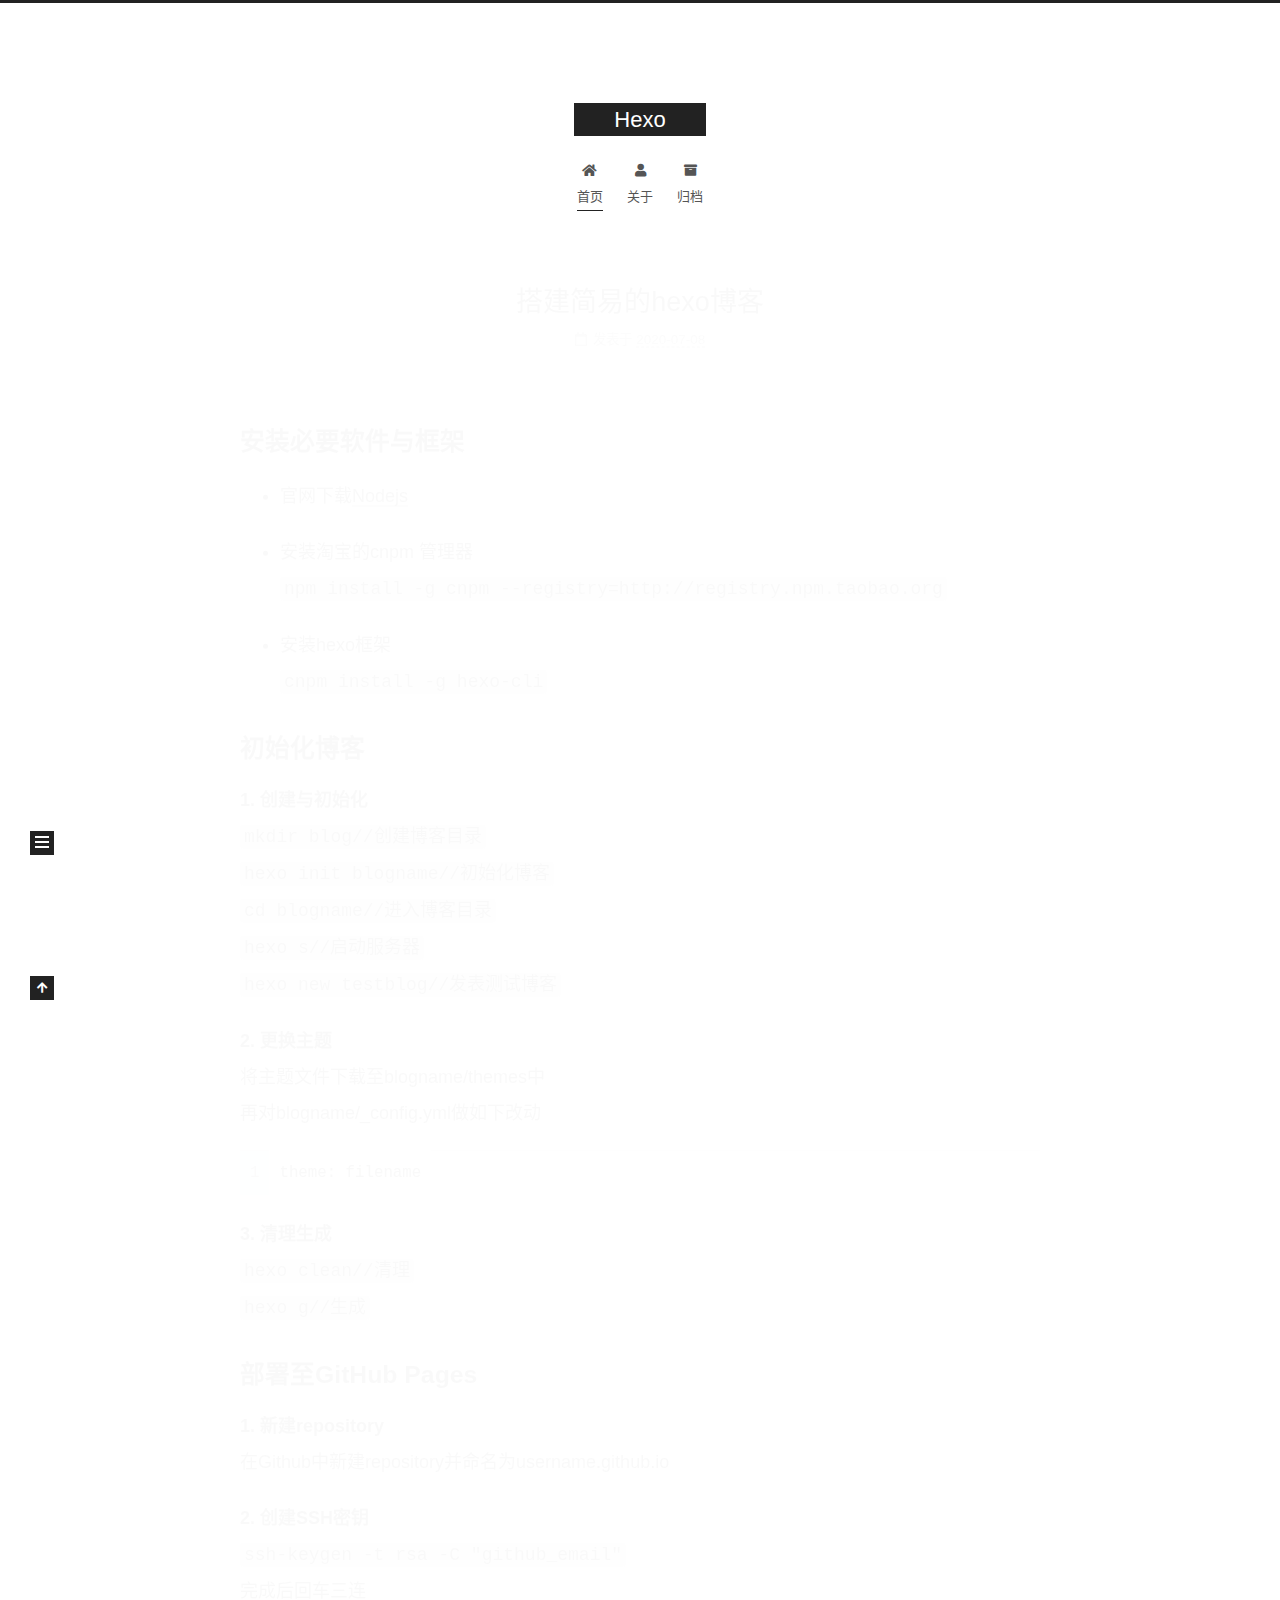
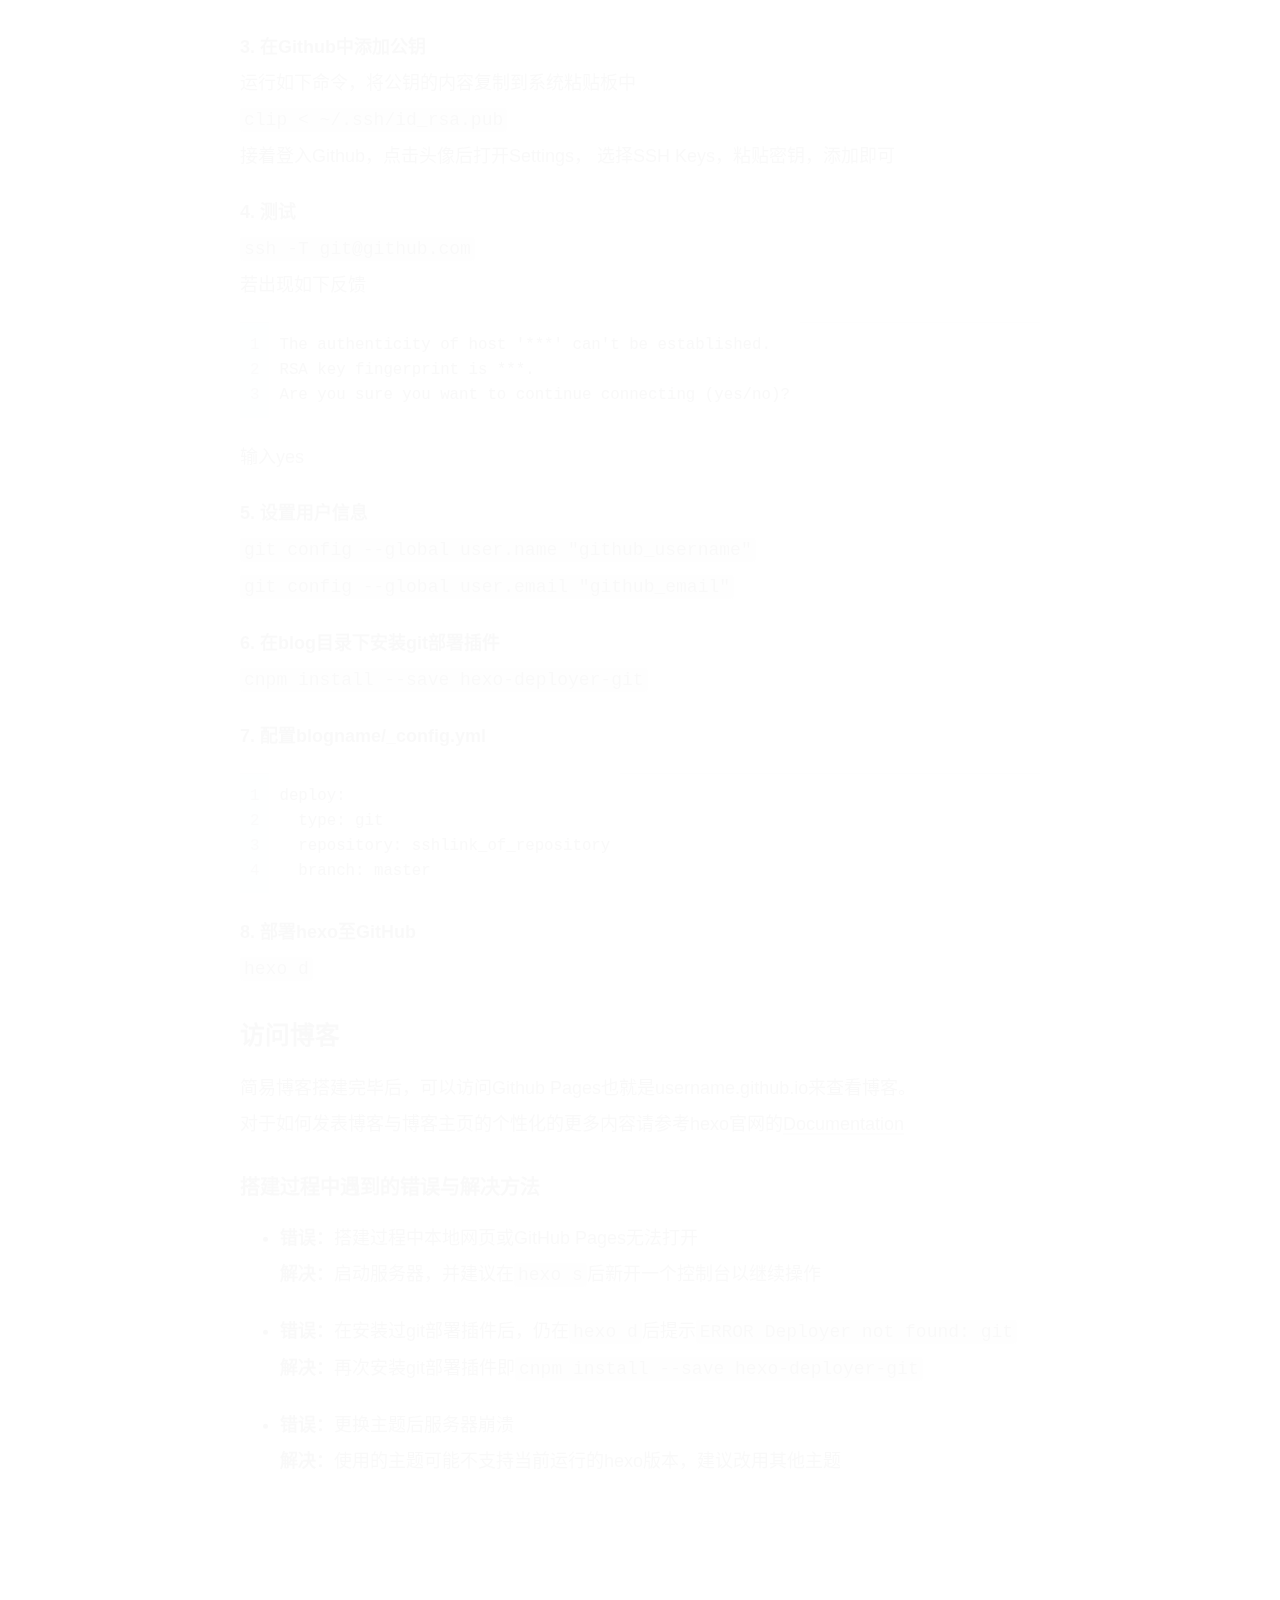
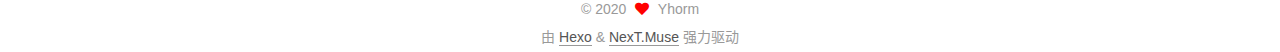
<file: index.html>
<!DOCTYPE html>
<html lang="zh-CN">
<head>
  <meta charset="UTF-8">
<meta name="viewport" content="width=device-width, initial-scale=1, maximum-scale=2">
<meta name="theme-color" content="#222">
<meta name="generator" content="Hexo 4.2.1">
  <link rel="apple-touch-icon" sizes="180x180" href="/images/apple-touch-icon-next.png">
  <link rel="icon" type="image/png" sizes="32x32" href="/images/favicon-32x32-next.png">
  <link rel="icon" type="image/png" sizes="16x16" href="/images/favicon-16x16-next.png">
  <link rel="mask-icon" href="/images/logo.svg" color="#222">

<link rel="stylesheet" href="/css/main.css">


<link rel="stylesheet" href="/lib/font-awesome/css/all.min.css">

<script id="hexo-configurations">
    var NexT = window.NexT || {};
    var CONFIG = {"hostname":"yoursite.com","root":"/","scheme":"Muse","version":"7.8.0","exturl":false,"sidebar":{"position":"left","display":"post","padding":18,"offset":12,"onmobile":false},"copycode":{"enable":false,"show_result":false,"style":null},"back2top":{"enable":true,"sidebar":false,"scrollpercent":false},"bookmark":{"enable":false,"color":"#222","save":"auto"},"fancybox":false,"mediumzoom":false,"lazyload":false,"pangu":false,"comments":{"style":"tabs","active":null,"storage":true,"lazyload":false,"nav":null},"algolia":{"hits":{"per_page":10},"labels":{"input_placeholder":"Search for Posts","hits_empty":"We didn't find any results for the search: ${query}","hits_stats":"${hits} results found in ${time} ms"}},"localsearch":{"enable":false,"trigger":"auto","top_n_per_article":1,"unescape":false,"preload":false},"motion":{"enable":true,"async":false,"transition":{"post_block":"fadeIn","post_header":"slideDownIn","post_body":"slideDownIn","coll_header":"slideLeftIn","sidebar":"slideUpIn"}}};
  </script>

  <meta property="og:type" content="website">
<meta property="og:title" content="Hexo">
<meta property="og:url" content="http://yoursite.com/index.html">
<meta property="og:site_name" content="Hexo">
<meta property="og:locale" content="zh_CN">
<meta property="article:author" content="Yhorm">
<meta name="twitter:card" content="summary">

<link rel="canonical" href="http://yoursite.com/">


<script id="page-configurations">
  // https://hexo.io/docs/variables.html
  CONFIG.page = {
    sidebar: "",
    isHome : true,
    isPost : false,
    lang   : 'zh-CN'
  };
</script>

  <title>Hexo</title>
  






  <noscript>
  <style>
  .use-motion .brand,
  .use-motion .menu-item,
  .sidebar-inner,
  .use-motion .post-block,
  .use-motion .pagination,
  .use-motion .comments,
  .use-motion .post-header,
  .use-motion .post-body,
  .use-motion .collection-header { opacity: initial; }

  .use-motion .site-title,
  .use-motion .site-subtitle {
    opacity: initial;
    top: initial;
  }

  .use-motion .logo-line-before i { left: initial; }
  .use-motion .logo-line-after i { right: initial; }
  </style>
</noscript>

</head>

<body itemscope itemtype="http://schema.org/WebPage">
  <div class="container use-motion">
    <div class="headband"></div>

    <header class="header" itemscope itemtype="http://schema.org/WPHeader">
      <div class="header-inner"><div class="site-brand-container">
  <div class="site-nav-toggle">
    <div class="toggle" aria-label="切换导航栏">
      <span class="toggle-line toggle-line-first"></span>
      <span class="toggle-line toggle-line-middle"></span>
      <span class="toggle-line toggle-line-last"></span>
    </div>
  </div>

  <div class="site-meta">

    <a href="/" class="brand" rel="start">
      <span class="logo-line-before"><i></i></span>
      <h1 class="site-title">Hexo</h1>
      <span class="logo-line-after"><i></i></span>
    </a>
  </div>

  <div class="site-nav-right">
    <div class="toggle popup-trigger">
    </div>
  </div>
</div>




<nav class="site-nav">
  <ul id="menu" class="main-menu menu">
        <li class="menu-item menu-item-home">

    <a href="/" rel="section"><i class="fa fa-home fa-fw"></i>首页</a>

  </li>
        <li class="menu-item menu-item-about">

    <a href="/about/" rel="section"><i class="fa fa-user fa-fw"></i>关于</a>

  </li>
        <li class="menu-item menu-item-archives">

    <a href="/archives/" rel="section"><i class="fa fa-archive fa-fw"></i>归档</a>

  </li>
  </ul>
</nav>




</div>
    </header>

    
  <div class="back-to-top">
    <i class="fa fa-arrow-up"></i>
    <span>0%</span>
  </div>


    <main class="main">
      <div class="main-inner">
        <div class="content-wrap">
          

          <div class="content index posts-expand">
            
      
  
  
  <article itemscope itemtype="http://schema.org/Article" class="post-block" lang="zh-CN">
    <link itemprop="mainEntityOfPage" href="http://yoursite.com/2020/07/08/%E6%90%AD%E5%BB%BA%E7%AE%80%E6%98%93hexo%E5%8D%9A%E5%AE%A2/">

    <span hidden itemprop="author" itemscope itemtype="http://schema.org/Person">
      <meta itemprop="image" content="/images/avatar.gif">
      <meta itemprop="name" content="Yhorm">
      <meta itemprop="description" content="">
    </span>

    <span hidden itemprop="publisher" itemscope itemtype="http://schema.org/Organization">
      <meta itemprop="name" content="Hexo">
    </span>
      <header class="post-header">
        <h2 class="post-title" itemprop="name headline">
          
            <a href="/2020/07/08/%E6%90%AD%E5%BB%BA%E7%AE%80%E6%98%93hexo%E5%8D%9A%E5%AE%A2/" class="post-title-link" itemprop="url">搭建简易的hexo博客</a>
        </h2>

        <div class="post-meta">
            <span class="post-meta-item">
              <span class="post-meta-item-icon">
                <i class="far fa-calendar"></i>
              </span>
              <span class="post-meta-item-text">发表于</span>
              

              <time title="创建时间：2020-07-08 23:37:59 / 修改时间：23:48:12" itemprop="dateCreated datePublished" datetime="2020-07-08T23:37:59+08:00">2020-07-08</time>
            </span>

          

        </div>
      </header>

    
    
    
    <div class="post-body" itemprop="articleBody">

      
          <h2 id="安装必要软件与框架"><a href="#安装必要软件与框架" class="headerlink" title="安装必要软件与框架"></a>安装必要软件与框架</h2><ul>
<li><p>官网下载<a href="https://nodejs.org/en/" target="_blank" rel="noopener">Nodejs</a></p>
</li>
<li><p>安装淘宝的cnpm 管理器<br><code>npm install -g cnpm --registry=http://registry.npm.taobao.org</code></p>
</li>
<li><p>安装hexo框架<br><code>cnpm install -g hexo-cli</code></p>
</li>
</ul>
<h2 id="初始化博客"><a href="#初始化博客" class="headerlink" title="初始化博客"></a>初始化博客</h2><p><strong>1. 创建与初始化</strong><br><code>mkdir blog//创建博客目录</code><br><code>hexo init blogname//初始化博客</code><br><code>cd blogname//进入博客目录</code><br><code>hexo s//启动服务器</code><br><code>hexo new testblog//发表测试博客</code></p>
<p><strong>2. 更换主题</strong><br>  将主题文件下载至blogname/themes中<br>  再对blogname/_config.yml做如下改动</p>
<figure class="highlight plain"><table><tr><td class="gutter"><pre><span class="line">1</span><br></pre></td><td class="code"><pre><span class="line">theme: filename</span><br></pre></td></tr></table></figure>
<p><strong>3. 清理生成</strong><br><code>hexo clean//清理</code><br><code>hexo g//生成</code></p>
<h2 id="部署至GitHub-Pages"><a href="#部署至GitHub-Pages" class="headerlink" title="部署至GitHub Pages"></a>部署至GitHub Pages</h2><p><strong>1. 新建repository</strong><br>  在Github中新建repository并命名为username.github.io</p>
<p><strong>2. 创建SSH密钥</strong><br><code>ssh-keygen -t rsa -C &quot;github_email&quot;</code><br>  完成后回车三连</p>
<p><strong>3. 在Github中添加公钥</strong><br>  运行如下命令，将公钥的内容复制到系统粘贴板中<br><code>clip &lt; ~/.ssh/id_rsa.pub</code><br>  接着登入Github，点击头像后打开Settings， 选择SSH Keys，粘贴密钥，添加即可</p>
<p><strong>4. 测试</strong><br><code>ssh -T git@github.com</code><br>  若出现如下反馈</p>
<figure class="highlight plain"><table><tr><td class="gutter"><pre><span class="line">1</span><br><span class="line">2</span><br><span class="line">3</span><br></pre></td><td class="code"><pre><span class="line">The authenticity of host &#39;***&#39; can&#39;t be established.</span><br><span class="line">RSA key fingerprint is ***.</span><br><span class="line">Are you sure you want to continue connecting (yes&#x2F;no)?</span><br></pre></td></tr></table></figure>
<p>输入yes</p>
<p><strong>5. 设置用户信息</strong><br><code>git config --global user.name &quot;github_username&quot;</code><br><code>git config --global user.email  &quot;github_email&quot;</code></p>
<p><strong>6. 在blog目录下安装git部署插件</strong><br><code>cnpm install --save hexo-deployer-git</code></p>
<p><strong>7. 配置blogname/_config.yml</strong></p>
<figure class="highlight plain"><table><tr><td class="gutter"><pre><span class="line">1</span><br><span class="line">2</span><br><span class="line">3</span><br><span class="line">4</span><br></pre></td><td class="code"><pre><span class="line">deploy:</span><br><span class="line">  type: git</span><br><span class="line">  repository: sshlink_of_repository</span><br><span class="line">  branch: master</span><br></pre></td></tr></table></figure>
<p><strong>8. 部署hexo至GitHub</strong><br><code>hexo d</code></p>
<h2 id="访问博客"><a href="#访问博客" class="headerlink" title="访问博客"></a>访问博客</h2><p>简易博客搭建完毕后，可以访问Github Pages也就是username.github.io来查看博客。<br>对于如何发表博客与博客主页的个性化的更多内容请参考hexo官网的<a href="https://hexo.io/docs/" target="_blank" rel="noopener">Documentation</a></p>
<h4 id="搭建过程中遇到的错误与解决方法"><a href="#搭建过程中遇到的错误与解决方法" class="headerlink" title="搭建过程中遇到的错误与解决方法"></a>搭建过程中遇到的错误与解决方法</h4><ul>
<li><p><strong>错误：</strong>搭建过程中本地网页或GitHub Pages无法打开<br><strong>解决：</strong>启动服务器，并建议在<code>hexo s</code>后新开一个控制台以继续操作</p>
</li>
<li><p><strong>错误：</strong>在安装过git部署插件后，仍在<code>hexo d</code>后提示<code>ERROR Deployer not found: git</code><br><strong>解决：</strong>再次安装git部署插件即<code>cnpm install --save hexo-deployer-git</code></p>
</li>
<li><p><strong>错误：</strong>更换主题后服务器崩溃<br><strong>解决：</strong>使用的主题可能不支持当前运行的hexo版本，建议改用其他主题</p>
</li>
</ul>

      
    </div>

    
    
    
      <footer class="post-footer">
        <div class="post-eof"></div>
      </footer>
  </article>
  
  
  


  



          </div>
          

<script>
  window.addEventListener('tabs:register', () => {
    let { activeClass } = CONFIG.comments;
    if (CONFIG.comments.storage) {
      activeClass = localStorage.getItem('comments_active') || activeClass;
    }
    if (activeClass) {
      let activeTab = document.querySelector(`a[href="#comment-${activeClass}"]`);
      if (activeTab) {
        activeTab.click();
      }
    }
  });
  if (CONFIG.comments.storage) {
    window.addEventListener('tabs:click', event => {
      if (!event.target.matches('.tabs-comment .tab-content .tab-pane')) return;
      let commentClass = event.target.classList[1];
      localStorage.setItem('comments_active', commentClass);
    });
  }
</script>

        </div>
          
  
  <div class="toggle sidebar-toggle">
    <span class="toggle-line toggle-line-first"></span>
    <span class="toggle-line toggle-line-middle"></span>
    <span class="toggle-line toggle-line-last"></span>
  </div>

  <aside class="sidebar">
    <div class="sidebar-inner">

      <ul class="sidebar-nav motion-element">
        <li class="sidebar-nav-toc">
          文章目录
        </li>
        <li class="sidebar-nav-overview">
          站点概览
        </li>
      </ul>

      <!--noindex-->
      <div class="post-toc-wrap sidebar-panel">
      </div>
      <!--/noindex-->

      <div class="site-overview-wrap sidebar-panel">
        <div class="site-author motion-element" itemprop="author" itemscope itemtype="http://schema.org/Person">
  <p class="site-author-name" itemprop="name">Yhorm</p>
  <div class="site-description" itemprop="description"></div>
</div>
<div class="site-state-wrap motion-element">
  <nav class="site-state">
      <div class="site-state-item site-state-posts">
          <a href="/archives/">
        
          <span class="site-state-item-count">1</span>
          <span class="site-state-item-name">日志</span>
        </a>
      </div>
  </nav>
</div>
  <div class="links-of-author motion-element">
      <span class="links-of-author-item">
        <a href="https://github.com/sunk9t" title="GitHub → https:&#x2F;&#x2F;github.com&#x2F;sunk9t" rel="noopener" target="_blank"><i class="fab fa-github fa-fw"></i>GitHub</a>
      </span>
  </div>



      </div>

    </div>
  </aside>
  <div id="sidebar-dimmer"></div>


      </div>
    </main>

    <footer class="footer">
      <div class="footer-inner">
        

        

<div class="copyright">
  
  &copy; 
  <span itemprop="copyrightYear">2020</span>
  <span class="with-love">
    <i class="fa fa-heart"></i>
  </span>
  <span class="author" itemprop="copyrightHolder">Yhorm</span>
</div>
  <div class="powered-by">由 <a href="https://hexo.io/" class="theme-link" rel="noopener" target="_blank">Hexo</a> & <a href="https://muse.theme-next.org/" class="theme-link" rel="noopener" target="_blank">NexT.Muse</a> 强力驱动
  </div>

        








      </div>
    </footer>
  </div>

  
  <script src="/lib/anime.min.js"></script>
  <script src="/lib/velocity/velocity.min.js"></script>
  <script src="/lib/velocity/velocity.ui.min.js"></script>

<script src="/js/utils.js"></script>

<script src="/js/motion.js"></script>


<script src="/js/schemes/muse.js"></script>


<script src="/js/next-boot.js"></script>




  















  

  

</body>
</html>
</file>
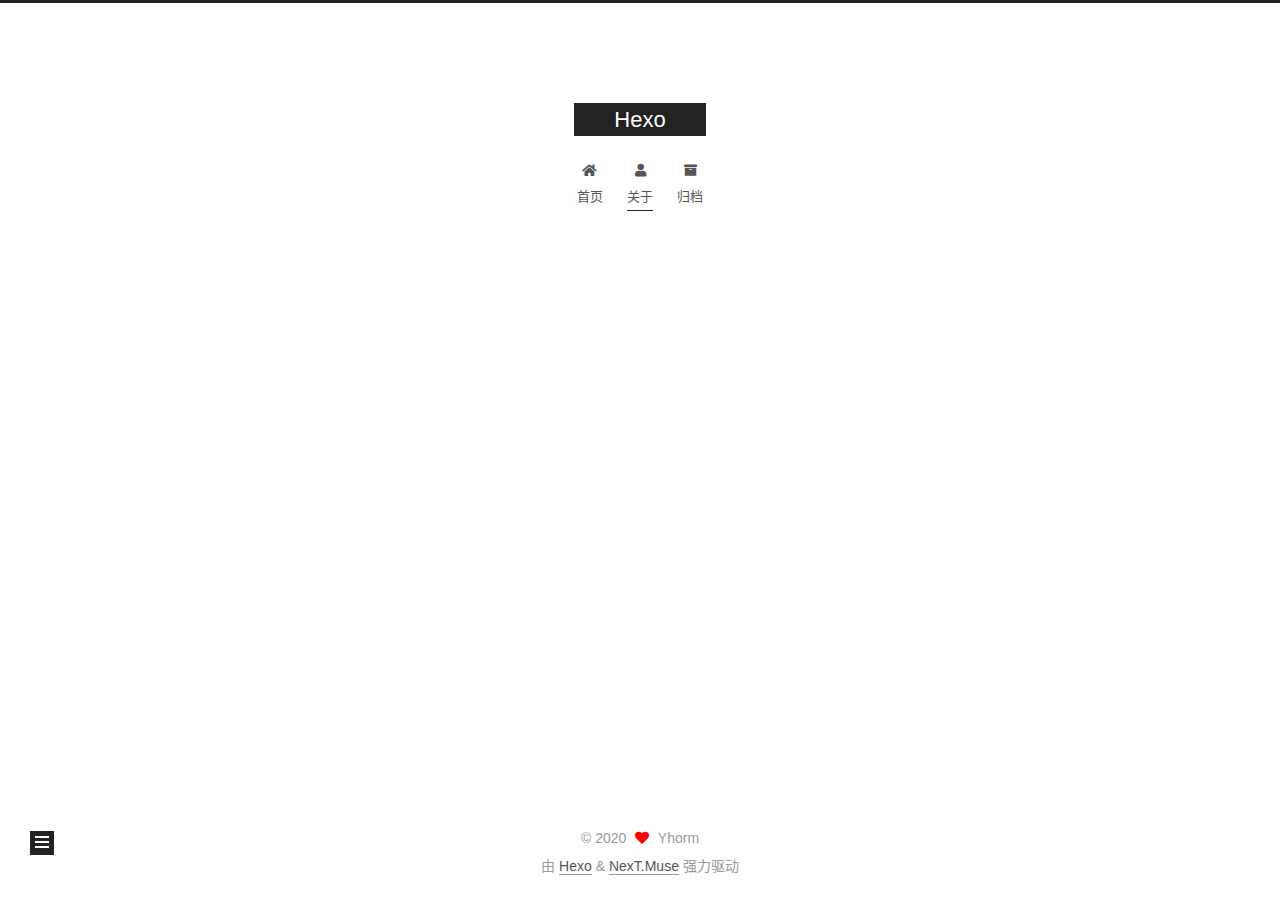
<file: about/index.html>
<!DOCTYPE html>
<html lang="zh-CN">
<head>
  <meta charset="UTF-8">
<meta name="viewport" content="width=device-width, initial-scale=1, maximum-scale=2">
<meta name="theme-color" content="#222">
<meta name="generator" content="Hexo 4.2.1">
  <link rel="apple-touch-icon" sizes="180x180" href="/images/apple-touch-icon-next.png">
  <link rel="icon" type="image/png" sizes="32x32" href="/images/favicon-32x32-next.png">
  <link rel="icon" type="image/png" sizes="16x16" href="/images/favicon-16x16-next.png">
  <link rel="mask-icon" href="/images/logo.svg" color="#222">

<link rel="stylesheet" href="/css/main.css">


<link rel="stylesheet" href="/lib/font-awesome/css/all.min.css">

<script id="hexo-configurations">
    var NexT = window.NexT || {};
    var CONFIG = {"hostname":"yoursite.com","root":"/","scheme":"Muse","version":"7.8.0","exturl":false,"sidebar":{"position":"left","display":"post","padding":18,"offset":12,"onmobile":false},"copycode":{"enable":false,"show_result":false,"style":null},"back2top":{"enable":true,"sidebar":false,"scrollpercent":false},"bookmark":{"enable":false,"color":"#222","save":"auto"},"fancybox":false,"mediumzoom":false,"lazyload":false,"pangu":false,"comments":{"style":"tabs","active":null,"storage":true,"lazyload":false,"nav":null},"algolia":{"hits":{"per_page":10},"labels":{"input_placeholder":"Search for Posts","hits_empty":"We didn't find any results for the search: ${query}","hits_stats":"${hits} results found in ${time} ms"}},"localsearch":{"enable":false,"trigger":"auto","top_n_per_article":1,"unescape":false,"preload":false},"motion":{"enable":true,"async":false,"transition":{"post_block":"fadeIn","post_header":"slideDownIn","post_body":"slideDownIn","coll_header":"slideLeftIn","sidebar":"slideUpIn"}}};
  </script>

  <meta name="description" content="一位普通人">
<meta property="og:type" content="website">
<meta property="og:title" content="关于我">
<meta property="og:url" content="http://yoursite.com/about/index.html">
<meta property="og:site_name" content="Hexo">
<meta property="og:description" content="一位普通人">
<meta property="og:locale" content="zh_CN">
<meta property="article:published_time" content="2020-07-08T13:15:57.000Z">
<meta property="article:modified_time" content="2020-07-08T13:17:49.179Z">
<meta property="article:author" content="Yhorm">
<meta name="twitter:card" content="summary">

<link rel="canonical" href="http://yoursite.com/about/">


<script id="page-configurations">
  // https://hexo.io/docs/variables.html
  CONFIG.page = {
    sidebar: "",
    isHome : false,
    isPost : false,
    lang   : 'zh-CN'
  };
</script>

  <title>关于我 | Hexo
</title>
  






  <noscript>
  <style>
  .use-motion .brand,
  .use-motion .menu-item,
  .sidebar-inner,
  .use-motion .post-block,
  .use-motion .pagination,
  .use-motion .comments,
  .use-motion .post-header,
  .use-motion .post-body,
  .use-motion .collection-header { opacity: initial; }

  .use-motion .site-title,
  .use-motion .site-subtitle {
    opacity: initial;
    top: initial;
  }

  .use-motion .logo-line-before i { left: initial; }
  .use-motion .logo-line-after i { right: initial; }
  </style>
</noscript>

</head>

<body itemscope itemtype="http://schema.org/WebPage">
  <div class="container use-motion">
    <div class="headband"></div>

    <header class="header" itemscope itemtype="http://schema.org/WPHeader">
      <div class="header-inner"><div class="site-brand-container">
  <div class="site-nav-toggle">
    <div class="toggle" aria-label="切换导航栏">
      <span class="toggle-line toggle-line-first"></span>
      <span class="toggle-line toggle-line-middle"></span>
      <span class="toggle-line toggle-line-last"></span>
    </div>
  </div>

  <div class="site-meta">

    <a href="/" class="brand" rel="start">
      <span class="logo-line-before"><i></i></span>
      <h1 class="site-title">Hexo</h1>
      <span class="logo-line-after"><i></i></span>
    </a>
  </div>

  <div class="site-nav-right">
    <div class="toggle popup-trigger">
    </div>
  </div>
</div>




<nav class="site-nav">
  <ul id="menu" class="main-menu menu">
        <li class="menu-item menu-item-home">

    <a href="/" rel="section"><i class="fa fa-home fa-fw"></i>首页</a>

  </li>
        <li class="menu-item menu-item-about">

    <a href="/about/" rel="section"><i class="fa fa-user fa-fw"></i>关于</a>

  </li>
        <li class="menu-item menu-item-archives">

    <a href="/archives/" rel="section"><i class="fa fa-archive fa-fw"></i>归档</a>

  </li>
  </ul>
</nav>




</div>
    </header>

    
  <div class="back-to-top">
    <i class="fa fa-arrow-up"></i>
    <span>0%</span>
  </div>


    <main class="main">
      <div class="main-inner">
        <div class="content-wrap">
          
  
  

          <div class="content page posts-expand">
            

    
    
    
    <div class="post-block" lang="zh-CN">
      <header class="post-header">

<h1 class="post-title" itemprop="name headline">关于我
</h1>

<div class="post-meta">
  

</div>

</header>

      
      
      
      <div class="post-body">
          <p>一位普通人</p>

      </div>
      
      
      
    </div>
    

    
    
    


          </div>
          

<script>
  window.addEventListener('tabs:register', () => {
    let { activeClass } = CONFIG.comments;
    if (CONFIG.comments.storage) {
      activeClass = localStorage.getItem('comments_active') || activeClass;
    }
    if (activeClass) {
      let activeTab = document.querySelector(`a[href="#comment-${activeClass}"]`);
      if (activeTab) {
        activeTab.click();
      }
    }
  });
  if (CONFIG.comments.storage) {
    window.addEventListener('tabs:click', event => {
      if (!event.target.matches('.tabs-comment .tab-content .tab-pane')) return;
      let commentClass = event.target.classList[1];
      localStorage.setItem('comments_active', commentClass);
    });
  }
</script>

        </div>
          
  
  <div class="toggle sidebar-toggle">
    <span class="toggle-line toggle-line-first"></span>
    <span class="toggle-line toggle-line-middle"></span>
    <span class="toggle-line toggle-line-last"></span>
  </div>

  <aside class="sidebar">
    <div class="sidebar-inner">

      <ul class="sidebar-nav motion-element">
        <li class="sidebar-nav-toc">
          文章目录
        </li>
        <li class="sidebar-nav-overview">
          站点概览
        </li>
      </ul>

      <!--noindex-->
      <div class="post-toc-wrap sidebar-panel">
      </div>
      <!--/noindex-->

      <div class="site-overview-wrap sidebar-panel">
        <div class="site-author motion-element" itemprop="author" itemscope itemtype="http://schema.org/Person">
  <p class="site-author-name" itemprop="name">Yhorm</p>
  <div class="site-description" itemprop="description"></div>
</div>
<div class="site-state-wrap motion-element">
  <nav class="site-state">
      <div class="site-state-item site-state-posts">
          <a href="/archives/">
        
          <span class="site-state-item-count">1</span>
          <span class="site-state-item-name">日志</span>
        </a>
      </div>
  </nav>
</div>
  <div class="links-of-author motion-element">
      <span class="links-of-author-item">
        <a href="https://github.com/sunk9t" title="GitHub → https:&#x2F;&#x2F;github.com&#x2F;sunk9t" rel="noopener" target="_blank"><i class="fab fa-github fa-fw"></i>GitHub</a>
      </span>
  </div>



      </div>

    </div>
  </aside>
  <div id="sidebar-dimmer"></div>


      </div>
    </main>

    <footer class="footer">
      <div class="footer-inner">
        

        

<div class="copyright">
  
  &copy; 
  <span itemprop="copyrightYear">2020</span>
  <span class="with-love">
    <i class="fa fa-heart"></i>
  </span>
  <span class="author" itemprop="copyrightHolder">Yhorm</span>
</div>
  <div class="powered-by">由 <a href="https://hexo.io/" class="theme-link" rel="noopener" target="_blank">Hexo</a> & <a href="https://muse.theme-next.org/" class="theme-link" rel="noopener" target="_blank">NexT.Muse</a> 强力驱动
  </div>

        








      </div>
    </footer>
  </div>

  
  <script src="/lib/anime.min.js"></script>
  <script src="/lib/velocity/velocity.min.js"></script>
  <script src="/lib/velocity/velocity.ui.min.js"></script>

<script src="/js/utils.js"></script>

<script src="/js/motion.js"></script>


<script src="/js/schemes/muse.js"></script>


<script src="/js/next-boot.js"></script>




  















  

  

</body>
</html>
</file>
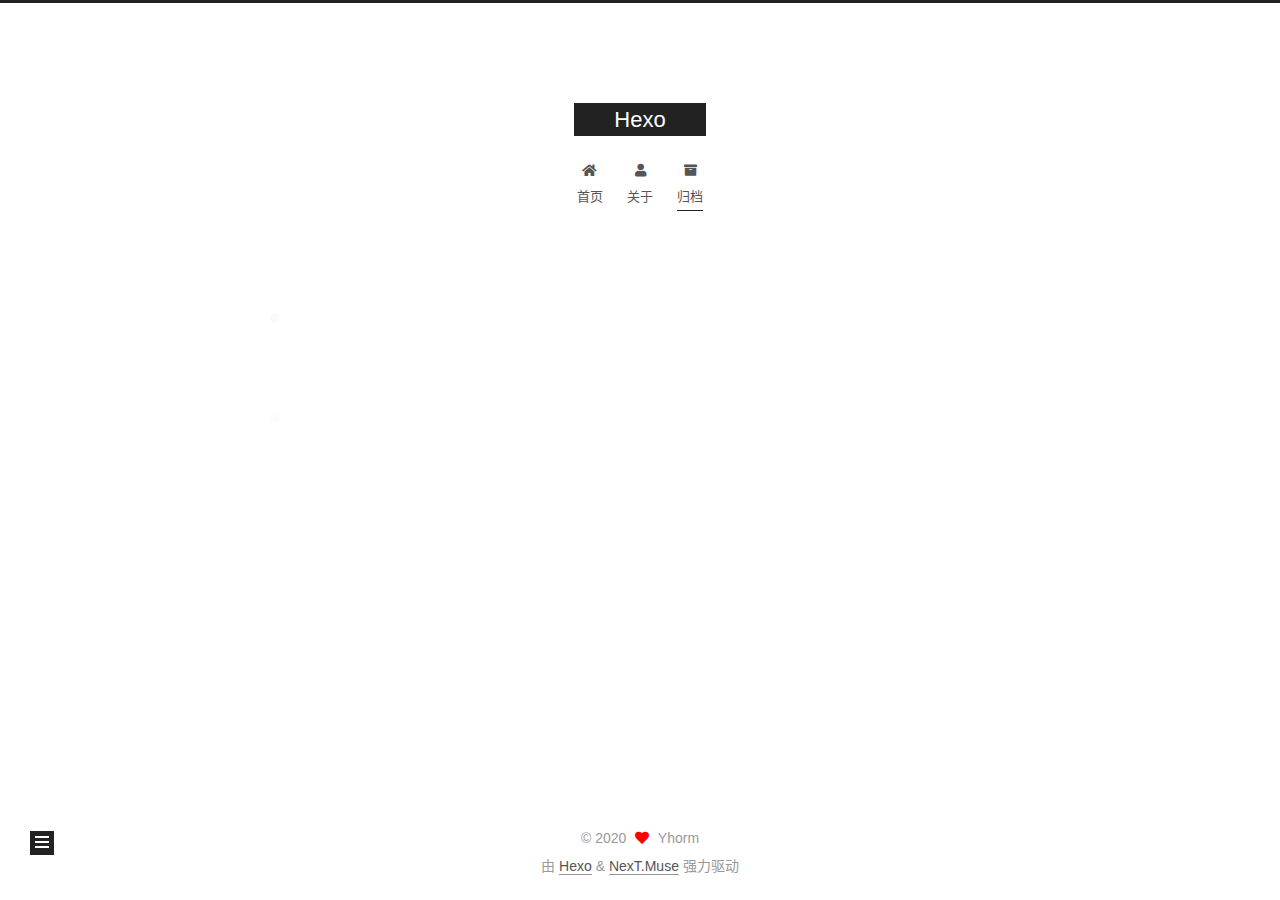
<file: archives/index.html>
<!DOCTYPE html>
<html lang="zh-CN">
<head>
  <meta charset="UTF-8">
<meta name="viewport" content="width=device-width, initial-scale=1, maximum-scale=2">
<meta name="theme-color" content="#222">
<meta name="generator" content="Hexo 4.2.1">
  <link rel="apple-touch-icon" sizes="180x180" href="/images/apple-touch-icon-next.png">
  <link rel="icon" type="image/png" sizes="32x32" href="/images/favicon-32x32-next.png">
  <link rel="icon" type="image/png" sizes="16x16" href="/images/favicon-16x16-next.png">
  <link rel="mask-icon" href="/images/logo.svg" color="#222">

<link rel="stylesheet" href="/css/main.css">


<link rel="stylesheet" href="/lib/font-awesome/css/all.min.css">

<script id="hexo-configurations">
    var NexT = window.NexT || {};
    var CONFIG = {"hostname":"yoursite.com","root":"/","scheme":"Muse","version":"7.8.0","exturl":false,"sidebar":{"position":"left","display":"post","padding":18,"offset":12,"onmobile":false},"copycode":{"enable":false,"show_result":false,"style":null},"back2top":{"enable":true,"sidebar":false,"scrollpercent":false},"bookmark":{"enable":false,"color":"#222","save":"auto"},"fancybox":false,"mediumzoom":false,"lazyload":false,"pangu":false,"comments":{"style":"tabs","active":null,"storage":true,"lazyload":false,"nav":null},"algolia":{"hits":{"per_page":10},"labels":{"input_placeholder":"Search for Posts","hits_empty":"We didn't find any results for the search: ${query}","hits_stats":"${hits} results found in ${time} ms"}},"localsearch":{"enable":false,"trigger":"auto","top_n_per_article":1,"unescape":false,"preload":false},"motion":{"enable":true,"async":false,"transition":{"post_block":"fadeIn","post_header":"slideDownIn","post_body":"slideDownIn","coll_header":"slideLeftIn","sidebar":"slideUpIn"}}};
  </script>

  <meta property="og:type" content="website">
<meta property="og:title" content="Hexo">
<meta property="og:url" content="http://yoursite.com/archives/index.html">
<meta property="og:site_name" content="Hexo">
<meta property="og:locale" content="zh_CN">
<meta property="article:author" content="Yhorm">
<meta name="twitter:card" content="summary">

<link rel="canonical" href="http://yoursite.com/archives/">


<script id="page-configurations">
  // https://hexo.io/docs/variables.html
  CONFIG.page = {
    sidebar: "",
    isHome : false,
    isPost : false,
    lang   : 'zh-CN'
  };
</script>

  <title>归档 | Hexo</title>
  






  <noscript>
  <style>
  .use-motion .brand,
  .use-motion .menu-item,
  .sidebar-inner,
  .use-motion .post-block,
  .use-motion .pagination,
  .use-motion .comments,
  .use-motion .post-header,
  .use-motion .post-body,
  .use-motion .collection-header { opacity: initial; }

  .use-motion .site-title,
  .use-motion .site-subtitle {
    opacity: initial;
    top: initial;
  }

  .use-motion .logo-line-before i { left: initial; }
  .use-motion .logo-line-after i { right: initial; }
  </style>
</noscript>

</head>

<body itemscope itemtype="http://schema.org/WebPage">
  <div class="container use-motion">
    <div class="headband"></div>

    <header class="header" itemscope itemtype="http://schema.org/WPHeader">
      <div class="header-inner"><div class="site-brand-container">
  <div class="site-nav-toggle">
    <div class="toggle" aria-label="切换导航栏">
      <span class="toggle-line toggle-line-first"></span>
      <span class="toggle-line toggle-line-middle"></span>
      <span class="toggle-line toggle-line-last"></span>
    </div>
  </div>

  <div class="site-meta">

    <a href="/" class="brand" rel="start">
      <span class="logo-line-before"><i></i></span>
      <h1 class="site-title">Hexo</h1>
      <span class="logo-line-after"><i></i></span>
    </a>
  </div>

  <div class="site-nav-right">
    <div class="toggle popup-trigger">
    </div>
  </div>
</div>




<nav class="site-nav">
  <ul id="menu" class="main-menu menu">
        <li class="menu-item menu-item-home">

    <a href="/" rel="section"><i class="fa fa-home fa-fw"></i>首页</a>

  </li>
        <li class="menu-item menu-item-about">

    <a href="/about/" rel="section"><i class="fa fa-user fa-fw"></i>关于</a>

  </li>
        <li class="menu-item menu-item-archives">

    <a href="/archives/" rel="section"><i class="fa fa-archive fa-fw"></i>归档</a>

  </li>
  </ul>
</nav>




</div>
    </header>

    
  <div class="back-to-top">
    <i class="fa fa-arrow-up"></i>
    <span>0%</span>
  </div>


    <main class="main">
      <div class="main-inner">
        <div class="content-wrap">
          

          <div class="content archive">
            

  
  
  
  <div class="post-block">
    <div class="posts-collapse">
      <div class="collection-title">
        <span class="collection-header">嗯..! 目前共计 1 篇日志。 继续努力。</span>
      </div>

      
    <div class="collection-year">
      <span class="collection-header">2020</span>
    </div>

  <article itemscope itemtype="http://schema.org/Article">
    <header class="post-header">

      <div class="post-meta">
        <time itemprop="dateCreated"
              datetime="2020-07-08T23:37:59+08:00"
              content="2020-07-08">
          07-08
        </time>
      </div>

      <div class="post-title">
          <a class="post-title-link" href="/2020/07/08/%E6%90%AD%E5%BB%BA%E7%AE%80%E6%98%93hexo%E5%8D%9A%E5%AE%A2/" itemprop="url">
            <span itemprop="name">搭建简易的hexo博客</span>
          </a>
      </div>

    </header>
  </article>


    </div>
  </div>
  
  
  

  



          </div>
          

<script>
  window.addEventListener('tabs:register', () => {
    let { activeClass } = CONFIG.comments;
    if (CONFIG.comments.storage) {
      activeClass = localStorage.getItem('comments_active') || activeClass;
    }
    if (activeClass) {
      let activeTab = document.querySelector(`a[href="#comment-${activeClass}"]`);
      if (activeTab) {
        activeTab.click();
      }
    }
  });
  if (CONFIG.comments.storage) {
    window.addEventListener('tabs:click', event => {
      if (!event.target.matches('.tabs-comment .tab-content .tab-pane')) return;
      let commentClass = event.target.classList[1];
      localStorage.setItem('comments_active', commentClass);
    });
  }
</script>

        </div>
          
  
  <div class="toggle sidebar-toggle">
    <span class="toggle-line toggle-line-first"></span>
    <span class="toggle-line toggle-line-middle"></span>
    <span class="toggle-line toggle-line-last"></span>
  </div>

  <aside class="sidebar">
    <div class="sidebar-inner">

      <ul class="sidebar-nav motion-element">
        <li class="sidebar-nav-toc">
          文章目录
        </li>
        <li class="sidebar-nav-overview">
          站点概览
        </li>
      </ul>

      <!--noindex-->
      <div class="post-toc-wrap sidebar-panel">
      </div>
      <!--/noindex-->

      <div class="site-overview-wrap sidebar-panel">
        <div class="site-author motion-element" itemprop="author" itemscope itemtype="http://schema.org/Person">
  <p class="site-author-name" itemprop="name">Yhorm</p>
  <div class="site-description" itemprop="description"></div>
</div>
<div class="site-state-wrap motion-element">
  <nav class="site-state">
      <div class="site-state-item site-state-posts">
          <a href="/archives/">
        
          <span class="site-state-item-count">1</span>
          <span class="site-state-item-name">日志</span>
        </a>
      </div>
  </nav>
</div>
  <div class="links-of-author motion-element">
      <span class="links-of-author-item">
        <a href="https://github.com/sunk9t" title="GitHub → https:&#x2F;&#x2F;github.com&#x2F;sunk9t" rel="noopener" target="_blank"><i class="fab fa-github fa-fw"></i>GitHub</a>
      </span>
  </div>



      </div>

    </div>
  </aside>
  <div id="sidebar-dimmer"></div>


      </div>
    </main>

    <footer class="footer">
      <div class="footer-inner">
        

        

<div class="copyright">
  
  &copy; 
  <span itemprop="copyrightYear">2020</span>
  <span class="with-love">
    <i class="fa fa-heart"></i>
  </span>
  <span class="author" itemprop="copyrightHolder">Yhorm</span>
</div>
  <div class="powered-by">由 <a href="https://hexo.io/" class="theme-link" rel="noopener" target="_blank">Hexo</a> & <a href="https://muse.theme-next.org/" class="theme-link" rel="noopener" target="_blank">NexT.Muse</a> 强力驱动
  </div>

        








      </div>
    </footer>
  </div>

  
  <script src="/lib/anime.min.js"></script>
  <script src="/lib/velocity/velocity.min.js"></script>
  <script src="/lib/velocity/velocity.ui.min.js"></script>

<script src="/js/utils.js"></script>

<script src="/js/motion.js"></script>


<script src="/js/schemes/muse.js"></script>


<script src="/js/next-boot.js"></script>




  















  

  

</body>
</html>
</file>
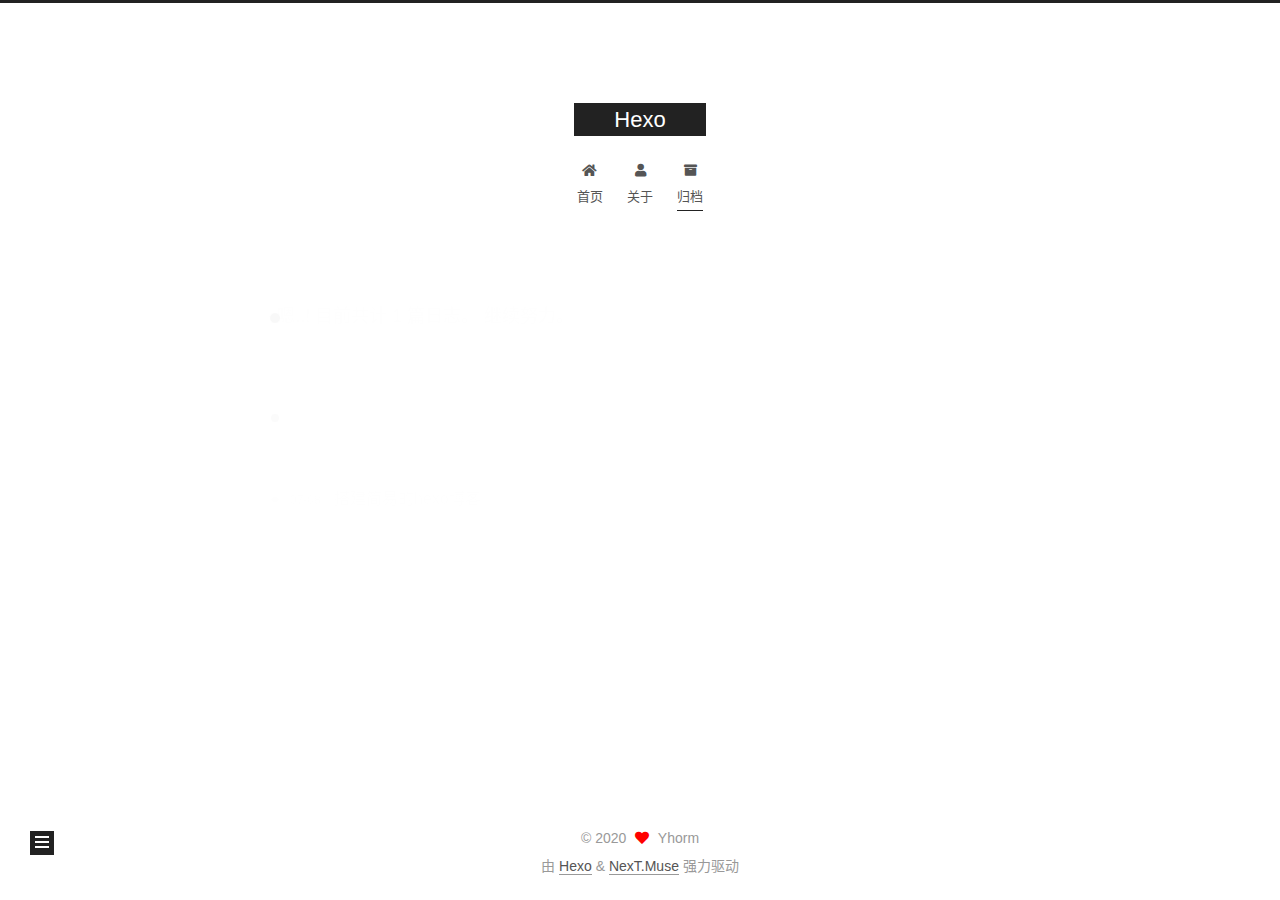
<file: archives/2020/index.html>
<!DOCTYPE html>
<html lang="zh-CN">
<head>
  <meta charset="UTF-8">
<meta name="viewport" content="width=device-width, initial-scale=1, maximum-scale=2">
<meta name="theme-color" content="#222">
<meta name="generator" content="Hexo 4.2.1">
  <link rel="apple-touch-icon" sizes="180x180" href="/images/apple-touch-icon-next.png">
  <link rel="icon" type="image/png" sizes="32x32" href="/images/favicon-32x32-next.png">
  <link rel="icon" type="image/png" sizes="16x16" href="/images/favicon-16x16-next.png">
  <link rel="mask-icon" href="/images/logo.svg" color="#222">

<link rel="stylesheet" href="/css/main.css">


<link rel="stylesheet" href="/lib/font-awesome/css/all.min.css">

<script id="hexo-configurations">
    var NexT = window.NexT || {};
    var CONFIG = {"hostname":"yoursite.com","root":"/","scheme":"Muse","version":"7.8.0","exturl":false,"sidebar":{"position":"left","display":"post","padding":18,"offset":12,"onmobile":false},"copycode":{"enable":false,"show_result":false,"style":null},"back2top":{"enable":true,"sidebar":false,"scrollpercent":false},"bookmark":{"enable":false,"color":"#222","save":"auto"},"fancybox":false,"mediumzoom":false,"lazyload":false,"pangu":false,"comments":{"style":"tabs","active":null,"storage":true,"lazyload":false,"nav":null},"algolia":{"hits":{"per_page":10},"labels":{"input_placeholder":"Search for Posts","hits_empty":"We didn't find any results for the search: ${query}","hits_stats":"${hits} results found in ${time} ms"}},"localsearch":{"enable":false,"trigger":"auto","top_n_per_article":1,"unescape":false,"preload":false},"motion":{"enable":true,"async":false,"transition":{"post_block":"fadeIn","post_header":"slideDownIn","post_body":"slideDownIn","coll_header":"slideLeftIn","sidebar":"slideUpIn"}}};
  </script>

  <meta property="og:type" content="website">
<meta property="og:title" content="Hexo">
<meta property="og:url" content="http://yoursite.com/archives/2020/index.html">
<meta property="og:site_name" content="Hexo">
<meta property="og:locale" content="zh_CN">
<meta property="article:author" content="Yhorm">
<meta name="twitter:card" content="summary">

<link rel="canonical" href="http://yoursite.com/archives/2020/">


<script id="page-configurations">
  // https://hexo.io/docs/variables.html
  CONFIG.page = {
    sidebar: "",
    isHome : false,
    isPost : false,
    lang   : 'zh-CN'
  };
</script>

  <title>归档 | Hexo</title>
  






  <noscript>
  <style>
  .use-motion .brand,
  .use-motion .menu-item,
  .sidebar-inner,
  .use-motion .post-block,
  .use-motion .pagination,
  .use-motion .comments,
  .use-motion .post-header,
  .use-motion .post-body,
  .use-motion .collection-header { opacity: initial; }

  .use-motion .site-title,
  .use-motion .site-subtitle {
    opacity: initial;
    top: initial;
  }

  .use-motion .logo-line-before i { left: initial; }
  .use-motion .logo-line-after i { right: initial; }
  </style>
</noscript>

</head>

<body itemscope itemtype="http://schema.org/WebPage">
  <div class="container use-motion">
    <div class="headband"></div>

    <header class="header" itemscope itemtype="http://schema.org/WPHeader">
      <div class="header-inner"><div class="site-brand-container">
  <div class="site-nav-toggle">
    <div class="toggle" aria-label="切换导航栏">
      <span class="toggle-line toggle-line-first"></span>
      <span class="toggle-line toggle-line-middle"></span>
      <span class="toggle-line toggle-line-last"></span>
    </div>
  </div>

  <div class="site-meta">

    <a href="/" class="brand" rel="start">
      <span class="logo-line-before"><i></i></span>
      <h1 class="site-title">Hexo</h1>
      <span class="logo-line-after"><i></i></span>
    </a>
  </div>

  <div class="site-nav-right">
    <div class="toggle popup-trigger">
    </div>
  </div>
</div>




<nav class="site-nav">
  <ul id="menu" class="main-menu menu">
        <li class="menu-item menu-item-home">

    <a href="/" rel="section"><i class="fa fa-home fa-fw"></i>首页</a>

  </li>
        <li class="menu-item menu-item-about">

    <a href="/about/" rel="section"><i class="fa fa-user fa-fw"></i>关于</a>

  </li>
        <li class="menu-item menu-item-archives">

    <a href="/archives/" rel="section"><i class="fa fa-archive fa-fw"></i>归档</a>

  </li>
  </ul>
</nav>




</div>
    </header>

    
  <div class="back-to-top">
    <i class="fa fa-arrow-up"></i>
    <span>0%</span>
  </div>


    <main class="main">
      <div class="main-inner">
        <div class="content-wrap">
          

          <div class="content archive">
            

  
  
  
  <div class="post-block">
    <div class="posts-collapse">
      <div class="collection-title">
        <span class="collection-header">嗯..! 目前共计 1 篇日志。 继续努力。</span>
      </div>

      
    <div class="collection-year">
      <span class="collection-header">2020</span>
    </div>

  <article itemscope itemtype="http://schema.org/Article">
    <header class="post-header">

      <div class="post-meta">
        <time itemprop="dateCreated"
              datetime="2020-07-08T23:37:59+08:00"
              content="2020-07-08">
          07-08
        </time>
      </div>

      <div class="post-title">
          <a class="post-title-link" href="/2020/07/08/%E6%90%AD%E5%BB%BA%E7%AE%80%E6%98%93hexo%E5%8D%9A%E5%AE%A2/" itemprop="url">
            <span itemprop="name">搭建简易的hexo博客</span>
          </a>
      </div>

    </header>
  </article>


    </div>
  </div>
  
  
  

  



          </div>
          

<script>
  window.addEventListener('tabs:register', () => {
    let { activeClass } = CONFIG.comments;
    if (CONFIG.comments.storage) {
      activeClass = localStorage.getItem('comments_active') || activeClass;
    }
    if (activeClass) {
      let activeTab = document.querySelector(`a[href="#comment-${activeClass}"]`);
      if (activeTab) {
        activeTab.click();
      }
    }
  });
  if (CONFIG.comments.storage) {
    window.addEventListener('tabs:click', event => {
      if (!event.target.matches('.tabs-comment .tab-content .tab-pane')) return;
      let commentClass = event.target.classList[1];
      localStorage.setItem('comments_active', commentClass);
    });
  }
</script>

        </div>
          
  
  <div class="toggle sidebar-toggle">
    <span class="toggle-line toggle-line-first"></span>
    <span class="toggle-line toggle-line-middle"></span>
    <span class="toggle-line toggle-line-last"></span>
  </div>

  <aside class="sidebar">
    <div class="sidebar-inner">

      <ul class="sidebar-nav motion-element">
        <li class="sidebar-nav-toc">
          文章目录
        </li>
        <li class="sidebar-nav-overview">
          站点概览
        </li>
      </ul>

      <!--noindex-->
      <div class="post-toc-wrap sidebar-panel">
      </div>
      <!--/noindex-->

      <div class="site-overview-wrap sidebar-panel">
        <div class="site-author motion-element" itemprop="author" itemscope itemtype="http://schema.org/Person">
  <p class="site-author-name" itemprop="name">Yhorm</p>
  <div class="site-description" itemprop="description"></div>
</div>
<div class="site-state-wrap motion-element">
  <nav class="site-state">
      <div class="site-state-item site-state-posts">
          <a href="/archives/">
        
          <span class="site-state-item-count">1</span>
          <span class="site-state-item-name">日志</span>
        </a>
      </div>
  </nav>
</div>
  <div class="links-of-author motion-element">
      <span class="links-of-author-item">
        <a href="https://github.com/sunk9t" title="GitHub → https:&#x2F;&#x2F;github.com&#x2F;sunk9t" rel="noopener" target="_blank"><i class="fab fa-github fa-fw"></i>GitHub</a>
      </span>
  </div>



      </div>

    </div>
  </aside>
  <div id="sidebar-dimmer"></div>


      </div>
    </main>

    <footer class="footer">
      <div class="footer-inner">
        

        

<div class="copyright">
  
  &copy; 
  <span itemprop="copyrightYear">2020</span>
  <span class="with-love">
    <i class="fa fa-heart"></i>
  </span>
  <span class="author" itemprop="copyrightHolder">Yhorm</span>
</div>
  <div class="powered-by">由 <a href="https://hexo.io/" class="theme-link" rel="noopener" target="_blank">Hexo</a> & <a href="https://muse.theme-next.org/" class="theme-link" rel="noopener" target="_blank">NexT.Muse</a> 强力驱动
  </div>

        








      </div>
    </footer>
  </div>

  
  <script src="/lib/anime.min.js"></script>
  <script src="/lib/velocity/velocity.min.js"></script>
  <script src="/lib/velocity/velocity.ui.min.js"></script>

<script src="/js/utils.js"></script>

<script src="/js/motion.js"></script>


<script src="/js/schemes/muse.js"></script>


<script src="/js/next-boot.js"></script>




  















  

  

</body>
</html>
</file>
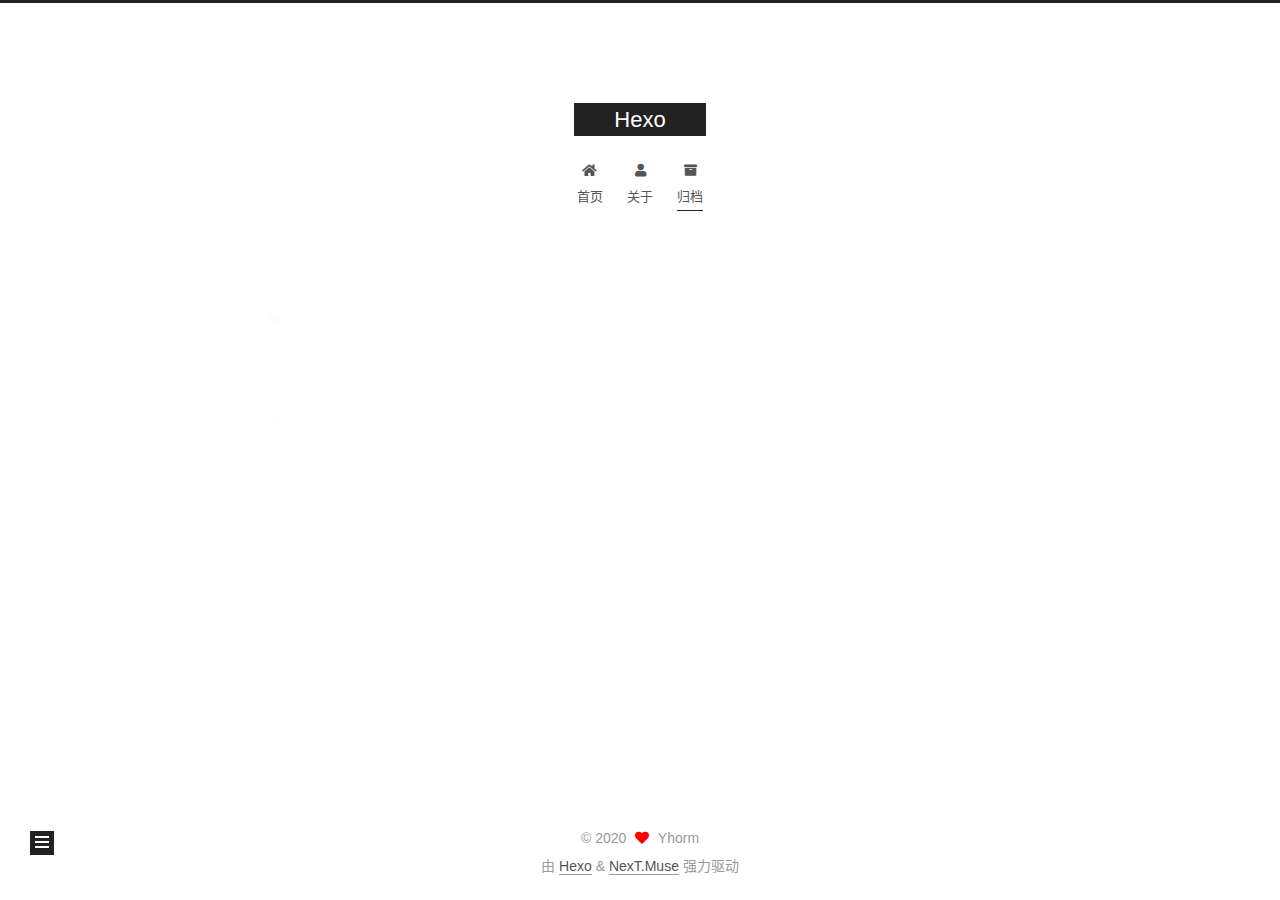
<file: archives/2020/07/index.html>
<!DOCTYPE html>
<html lang="zh-CN">
<head>
  <meta charset="UTF-8">
<meta name="viewport" content="width=device-width, initial-scale=1, maximum-scale=2">
<meta name="theme-color" content="#222">
<meta name="generator" content="Hexo 4.2.1">
  <link rel="apple-touch-icon" sizes="180x180" href="/images/apple-touch-icon-next.png">
  <link rel="icon" type="image/png" sizes="32x32" href="/images/favicon-32x32-next.png">
  <link rel="icon" type="image/png" sizes="16x16" href="/images/favicon-16x16-next.png">
  <link rel="mask-icon" href="/images/logo.svg" color="#222">

<link rel="stylesheet" href="/css/main.css">


<link rel="stylesheet" href="/lib/font-awesome/css/all.min.css">

<script id="hexo-configurations">
    var NexT = window.NexT || {};
    var CONFIG = {"hostname":"yoursite.com","root":"/","scheme":"Muse","version":"7.8.0","exturl":false,"sidebar":{"position":"left","display":"post","padding":18,"offset":12,"onmobile":false},"copycode":{"enable":false,"show_result":false,"style":null},"back2top":{"enable":true,"sidebar":false,"scrollpercent":false},"bookmark":{"enable":false,"color":"#222","save":"auto"},"fancybox":false,"mediumzoom":false,"lazyload":false,"pangu":false,"comments":{"style":"tabs","active":null,"storage":true,"lazyload":false,"nav":null},"algolia":{"hits":{"per_page":10},"labels":{"input_placeholder":"Search for Posts","hits_empty":"We didn't find any results for the search: ${query}","hits_stats":"${hits} results found in ${time} ms"}},"localsearch":{"enable":false,"trigger":"auto","top_n_per_article":1,"unescape":false,"preload":false},"motion":{"enable":true,"async":false,"transition":{"post_block":"fadeIn","post_header":"slideDownIn","post_body":"slideDownIn","coll_header":"slideLeftIn","sidebar":"slideUpIn"}}};
  </script>

  <meta property="og:type" content="website">
<meta property="og:title" content="Hexo">
<meta property="og:url" content="http://yoursite.com/archives/2020/07/index.html">
<meta property="og:site_name" content="Hexo">
<meta property="og:locale" content="zh_CN">
<meta property="article:author" content="Yhorm">
<meta name="twitter:card" content="summary">

<link rel="canonical" href="http://yoursite.com/archives/2020/07/">


<script id="page-configurations">
  // https://hexo.io/docs/variables.html
  CONFIG.page = {
    sidebar: "",
    isHome : false,
    isPost : false,
    lang   : 'zh-CN'
  };
</script>

  <title>归档 | Hexo</title>
  






  <noscript>
  <style>
  .use-motion .brand,
  .use-motion .menu-item,
  .sidebar-inner,
  .use-motion .post-block,
  .use-motion .pagination,
  .use-motion .comments,
  .use-motion .post-header,
  .use-motion .post-body,
  .use-motion .collection-header { opacity: initial; }

  .use-motion .site-title,
  .use-motion .site-subtitle {
    opacity: initial;
    top: initial;
  }

  .use-motion .logo-line-before i { left: initial; }
  .use-motion .logo-line-after i { right: initial; }
  </style>
</noscript>

</head>

<body itemscope itemtype="http://schema.org/WebPage">
  <div class="container use-motion">
    <div class="headband"></div>

    <header class="header" itemscope itemtype="http://schema.org/WPHeader">
      <div class="header-inner"><div class="site-brand-container">
  <div class="site-nav-toggle">
    <div class="toggle" aria-label="切换导航栏">
      <span class="toggle-line toggle-line-first"></span>
      <span class="toggle-line toggle-line-middle"></span>
      <span class="toggle-line toggle-line-last"></span>
    </div>
  </div>

  <div class="site-meta">

    <a href="/" class="brand" rel="start">
      <span class="logo-line-before"><i></i></span>
      <h1 class="site-title">Hexo</h1>
      <span class="logo-line-after"><i></i></span>
    </a>
  </div>

  <div class="site-nav-right">
    <div class="toggle popup-trigger">
    </div>
  </div>
</div>




<nav class="site-nav">
  <ul id="menu" class="main-menu menu">
        <li class="menu-item menu-item-home">

    <a href="/" rel="section"><i class="fa fa-home fa-fw"></i>首页</a>

  </li>
        <li class="menu-item menu-item-about">

    <a href="/about/" rel="section"><i class="fa fa-user fa-fw"></i>关于</a>

  </li>
        <li class="menu-item menu-item-archives">

    <a href="/archives/" rel="section"><i class="fa fa-archive fa-fw"></i>归档</a>

  </li>
  </ul>
</nav>




</div>
    </header>

    
  <div class="back-to-top">
    <i class="fa fa-arrow-up"></i>
    <span>0%</span>
  </div>


    <main class="main">
      <div class="main-inner">
        <div class="content-wrap">
          

          <div class="content archive">
            

  
  
  
  <div class="post-block">
    <div class="posts-collapse">
      <div class="collection-title">
        <span class="collection-header">嗯..! 目前共计 1 篇日志。 继续努力。</span>
      </div>

      
    <div class="collection-year">
      <span class="collection-header">2020</span>
    </div>

  <article itemscope itemtype="http://schema.org/Article">
    <header class="post-header">

      <div class="post-meta">
        <time itemprop="dateCreated"
              datetime="2020-07-08T23:37:59+08:00"
              content="2020-07-08">
          07-08
        </time>
      </div>

      <div class="post-title">
          <a class="post-title-link" href="/2020/07/08/%E6%90%AD%E5%BB%BA%E7%AE%80%E6%98%93hexo%E5%8D%9A%E5%AE%A2/" itemprop="url">
            <span itemprop="name">搭建简易的hexo博客</span>
          </a>
      </div>

    </header>
  </article>


    </div>
  </div>
  
  
  

  



          </div>
          

<script>
  window.addEventListener('tabs:register', () => {
    let { activeClass } = CONFIG.comments;
    if (CONFIG.comments.storage) {
      activeClass = localStorage.getItem('comments_active') || activeClass;
    }
    if (activeClass) {
      let activeTab = document.querySelector(`a[href="#comment-${activeClass}"]`);
      if (activeTab) {
        activeTab.click();
      }
    }
  });
  if (CONFIG.comments.storage) {
    window.addEventListener('tabs:click', event => {
      if (!event.target.matches('.tabs-comment .tab-content .tab-pane')) return;
      let commentClass = event.target.classList[1];
      localStorage.setItem('comments_active', commentClass);
    });
  }
</script>

        </div>
          
  
  <div class="toggle sidebar-toggle">
    <span class="toggle-line toggle-line-first"></span>
    <span class="toggle-line toggle-line-middle"></span>
    <span class="toggle-line toggle-line-last"></span>
  </div>

  <aside class="sidebar">
    <div class="sidebar-inner">

      <ul class="sidebar-nav motion-element">
        <li class="sidebar-nav-toc">
          文章目录
        </li>
        <li class="sidebar-nav-overview">
          站点概览
        </li>
      </ul>

      <!--noindex-->
      <div class="post-toc-wrap sidebar-panel">
      </div>
      <!--/noindex-->

      <div class="site-overview-wrap sidebar-panel">
        <div class="site-author motion-element" itemprop="author" itemscope itemtype="http://schema.org/Person">
  <p class="site-author-name" itemprop="name">Yhorm</p>
  <div class="site-description" itemprop="description"></div>
</div>
<div class="site-state-wrap motion-element">
  <nav class="site-state">
      <div class="site-state-item site-state-posts">
          <a href="/archives/">
        
          <span class="site-state-item-count">1</span>
          <span class="site-state-item-name">日志</span>
        </a>
      </div>
  </nav>
</div>
  <div class="links-of-author motion-element">
      <span class="links-of-author-item">
        <a href="https://github.com/sunk9t" title="GitHub → https:&#x2F;&#x2F;github.com&#x2F;sunk9t" rel="noopener" target="_blank"><i class="fab fa-github fa-fw"></i>GitHub</a>
      </span>
  </div>



      </div>

    </div>
  </aside>
  <div id="sidebar-dimmer"></div>


      </div>
    </main>

    <footer class="footer">
      <div class="footer-inner">
        

        

<div class="copyright">
  
  &copy; 
  <span itemprop="copyrightYear">2020</span>
  <span class="with-love">
    <i class="fa fa-heart"></i>
  </span>
  <span class="author" itemprop="copyrightHolder">Yhorm</span>
</div>
  <div class="powered-by">由 <a href="https://hexo.io/" class="theme-link" rel="noopener" target="_blank">Hexo</a> & <a href="https://muse.theme-next.org/" class="theme-link" rel="noopener" target="_blank">NexT.Muse</a> 强力驱动
  </div>

        








      </div>
    </footer>
  </div>

  
  <script src="/lib/anime.min.js"></script>
  <script src="/lib/velocity/velocity.min.js"></script>
  <script src="/lib/velocity/velocity.ui.min.js"></script>

<script src="/js/utils.js"></script>

<script src="/js/motion.js"></script>


<script src="/js/schemes/muse.js"></script>


<script src="/js/next-boot.js"></script>




  















  

  

</body>
</html>
</file>
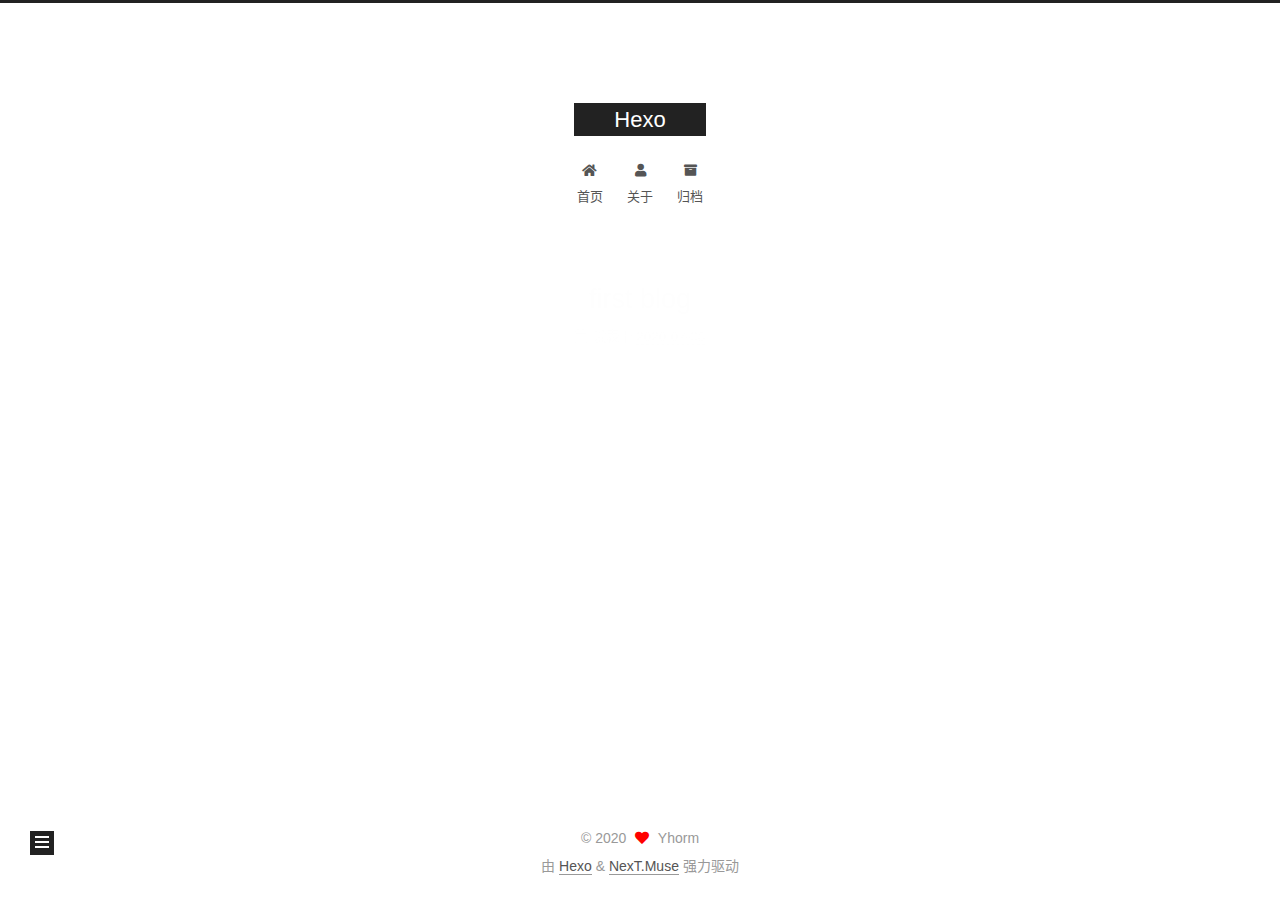
<file: 2020/07/08/first-blog/index.html>
<!DOCTYPE html>
<html lang="zh-CN">
<head>
  <meta charset="UTF-8">
<meta name="viewport" content="width=device-width, initial-scale=1, maximum-scale=2">
<meta name="theme-color" content="#222">
<meta name="generator" content="Hexo 4.2.1">
  <link rel="apple-touch-icon" sizes="180x180" href="/images/apple-touch-icon-next.png">
  <link rel="icon" type="image/png" sizes="32x32" href="/images/favicon-32x32-next.png">
  <link rel="icon" type="image/png" sizes="16x16" href="/images/favicon-16x16-next.png">
  <link rel="mask-icon" href="/images/logo.svg" color="#222">

<link rel="stylesheet" href="/css/main.css">


<link rel="stylesheet" href="/lib/font-awesome/css/all.min.css">

<script id="hexo-configurations">
    var NexT = window.NexT || {};
    var CONFIG = {"hostname":"yoursite.com","root":"/","scheme":"Muse","version":"7.8.0","exturl":false,"sidebar":{"position":"left","display":"post","padding":18,"offset":12,"onmobile":false},"copycode":{"enable":false,"show_result":false,"style":null},"back2top":{"enable":true,"sidebar":false,"scrollpercent":false},"bookmark":{"enable":false,"color":"#222","save":"auto"},"fancybox":false,"mediumzoom":false,"lazyload":false,"pangu":false,"comments":{"style":"tabs","active":null,"storage":true,"lazyload":false,"nav":null},"algolia":{"hits":{"per_page":10},"labels":{"input_placeholder":"Search for Posts","hits_empty":"We didn't find any results for the search: ${query}","hits_stats":"${hits} results found in ${time} ms"}},"localsearch":{"enable":false,"trigger":"auto","top_n_per_article":1,"unescape":false,"preload":false},"motion":{"enable":true,"async":false,"transition":{"post_block":"fadeIn","post_header":"slideDownIn","post_body":"slideDownIn","coll_header":"slideLeftIn","sidebar":"slideUpIn"}}};
  </script>

  <meta property="og:type" content="article">
<meta property="og:title" content="first blog">
<meta property="og:url" content="http://yoursite.com/2020/07/08/first-blog/index.html">
<meta property="og:site_name" content="Hexo">
<meta property="og:locale" content="zh_CN">
<meta property="article:published_time" content="2020-07-08T03:41:49.000Z">
<meta property="article:modified_time" content="2020-07-08T03:41:49.248Z">
<meta property="article:author" content="Yhorm">
<meta name="twitter:card" content="summary">

<link rel="canonical" href="http://yoursite.com/2020/07/08/first-blog/">


<script id="page-configurations">
  // https://hexo.io/docs/variables.html
  CONFIG.page = {
    sidebar: "",
    isHome : false,
    isPost : true,
    lang   : 'zh-CN'
  };
</script>

  <title>first blog | Hexo</title>
  






  <noscript>
  <style>
  .use-motion .brand,
  .use-motion .menu-item,
  .sidebar-inner,
  .use-motion .post-block,
  .use-motion .pagination,
  .use-motion .comments,
  .use-motion .post-header,
  .use-motion .post-body,
  .use-motion .collection-header { opacity: initial; }

  .use-motion .site-title,
  .use-motion .site-subtitle {
    opacity: initial;
    top: initial;
  }

  .use-motion .logo-line-before i { left: initial; }
  .use-motion .logo-line-after i { right: initial; }
  </style>
</noscript>

</head>

<body itemscope itemtype="http://schema.org/WebPage">
  <div class="container use-motion">
    <div class="headband"></div>

    <header class="header" itemscope itemtype="http://schema.org/WPHeader">
      <div class="header-inner"><div class="site-brand-container">
  <div class="site-nav-toggle">
    <div class="toggle" aria-label="切换导航栏">
      <span class="toggle-line toggle-line-first"></span>
      <span class="toggle-line toggle-line-middle"></span>
      <span class="toggle-line toggle-line-last"></span>
    </div>
  </div>

  <div class="site-meta">

    <a href="/" class="brand" rel="start">
      <span class="logo-line-before"><i></i></span>
      <h1 class="site-title">Hexo</h1>
      <span class="logo-line-after"><i></i></span>
    </a>
  </div>

  <div class="site-nav-right">
    <div class="toggle popup-trigger">
    </div>
  </div>
</div>




<nav class="site-nav">
  <ul id="menu" class="main-menu menu">
        <li class="menu-item menu-item-home">

    <a href="/" rel="section"><i class="fa fa-home fa-fw"></i>首页</a>

  </li>
        <li class="menu-item menu-item-about">

    <a href="/about/" rel="section"><i class="fa fa-user fa-fw"></i>关于</a>

  </li>
        <li class="menu-item menu-item-archives">

    <a href="/archives/" rel="section"><i class="fa fa-archive fa-fw"></i>归档</a>

  </li>
  </ul>
</nav>




</div>
    </header>

    
  <div class="back-to-top">
    <i class="fa fa-arrow-up"></i>
    <span>0%</span>
  </div>


    <main class="main">
      <div class="main-inner">
        <div class="content-wrap">
          

          <div class="content post posts-expand">
            

    
  
  
  <article itemscope itemtype="http://schema.org/Article" class="post-block" lang="zh-CN">
    <link itemprop="mainEntityOfPage" href="http://yoursite.com/2020/07/08/first-blog/">

    <span hidden itemprop="author" itemscope itemtype="http://schema.org/Person">
      <meta itemprop="image" content="/images/avatar.gif">
      <meta itemprop="name" content="Yhorm">
      <meta itemprop="description" content="">
    </span>

    <span hidden itemprop="publisher" itemscope itemtype="http://schema.org/Organization">
      <meta itemprop="name" content="Hexo">
    </span>
      <header class="post-header">
        <h1 class="post-title" itemprop="name headline">
          first blog
        </h1>

        <div class="post-meta">
            <span class="post-meta-item">
              <span class="post-meta-item-icon">
                <i class="far fa-calendar"></i>
              </span>
              <span class="post-meta-item-text">发表于</span>

              <time title="创建时间：2020-07-08 11:41:49" itemprop="dateCreated datePublished" datetime="2020-07-08T11:41:49+08:00">2020-07-08</time>
            </span>

          

        </div>
      </header>

    
    
    
    <div class="post-body" itemprop="articleBody">

      
        
    </div>

    
    
    

      <footer class="post-footer">

        


        
      </footer>
    
  </article>
  
  
  



          </div>
          

<script>
  window.addEventListener('tabs:register', () => {
    let { activeClass } = CONFIG.comments;
    if (CONFIG.comments.storage) {
      activeClass = localStorage.getItem('comments_active') || activeClass;
    }
    if (activeClass) {
      let activeTab = document.querySelector(`a[href="#comment-${activeClass}"]`);
      if (activeTab) {
        activeTab.click();
      }
    }
  });
  if (CONFIG.comments.storage) {
    window.addEventListener('tabs:click', event => {
      if (!event.target.matches('.tabs-comment .tab-content .tab-pane')) return;
      let commentClass = event.target.classList[1];
      localStorage.setItem('comments_active', commentClass);
    });
  }
</script>

        </div>
          
  
  <div class="toggle sidebar-toggle">
    <span class="toggle-line toggle-line-first"></span>
    <span class="toggle-line toggle-line-middle"></span>
    <span class="toggle-line toggle-line-last"></span>
  </div>

  <aside class="sidebar">
    <div class="sidebar-inner">

      <ul class="sidebar-nav motion-element">
        <li class="sidebar-nav-toc">
          文章目录
        </li>
        <li class="sidebar-nav-overview">
          站点概览
        </li>
      </ul>

      <!--noindex-->
      <div class="post-toc-wrap sidebar-panel">
      </div>
      <!--/noindex-->

      <div class="site-overview-wrap sidebar-panel">
        <div class="site-author motion-element" itemprop="author" itemscope itemtype="http://schema.org/Person">
  <p class="site-author-name" itemprop="name">Yhorm</p>
  <div class="site-description" itemprop="description"></div>
</div>
<div class="site-state-wrap motion-element">
  <nav class="site-state">
      <div class="site-state-item site-state-posts">
          <a href="/archives/">
        
          <span class="site-state-item-count">1</span>
          <span class="site-state-item-name">日志</span>
        </a>
      </div>
  </nav>
</div>
  <div class="links-of-author motion-element">
      <span class="links-of-author-item">
        <a href="https://github.com/sunk9t" title="GitHub → https:&#x2F;&#x2F;github.com&#x2F;sunk9t" rel="noopener" target="_blank"><i class="fab fa-github fa-fw"></i>GitHub</a>
      </span>
  </div>



      </div>

    </div>
  </aside>
  <div id="sidebar-dimmer"></div>


      </div>
    </main>

    <footer class="footer">
      <div class="footer-inner">
        

        

<div class="copyright">
  
  &copy; 
  <span itemprop="copyrightYear">2020</span>
  <span class="with-love">
    <i class="fa fa-heart"></i>
  </span>
  <span class="author" itemprop="copyrightHolder">Yhorm</span>
</div>
  <div class="powered-by">由 <a href="https://hexo.io/" class="theme-link" rel="noopener" target="_blank">Hexo</a> & <a href="https://muse.theme-next.org/" class="theme-link" rel="noopener" target="_blank">NexT.Muse</a> 强力驱动
  </div>

        








      </div>
    </footer>
  </div>

  
  <script src="/lib/anime.min.js"></script>
  <script src="/lib/velocity/velocity.min.js"></script>
  <script src="/lib/velocity/velocity.ui.min.js"></script>

<script src="/js/utils.js"></script>

<script src="/js/motion.js"></script>


<script src="/js/schemes/muse.js"></script>


<script src="/js/next-boot.js"></script>




  















  

  

</body>
</html>
</file>
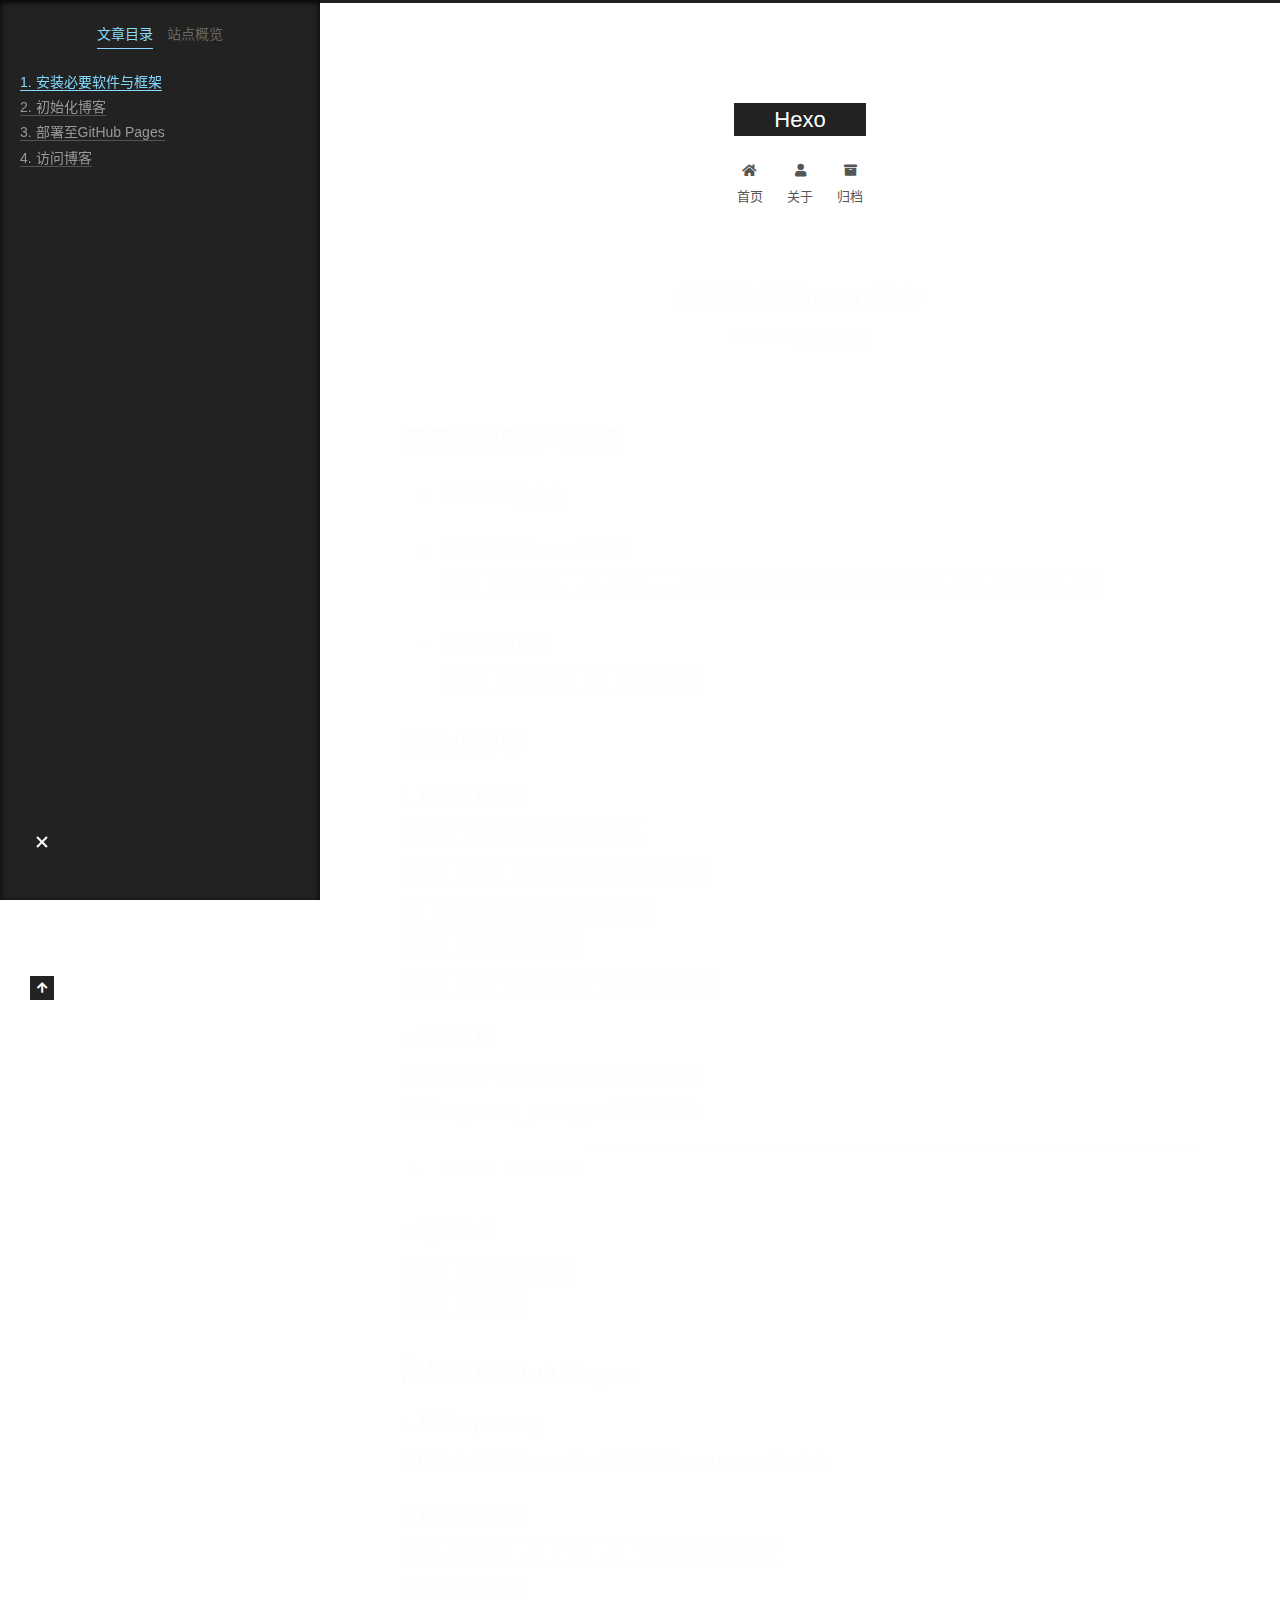
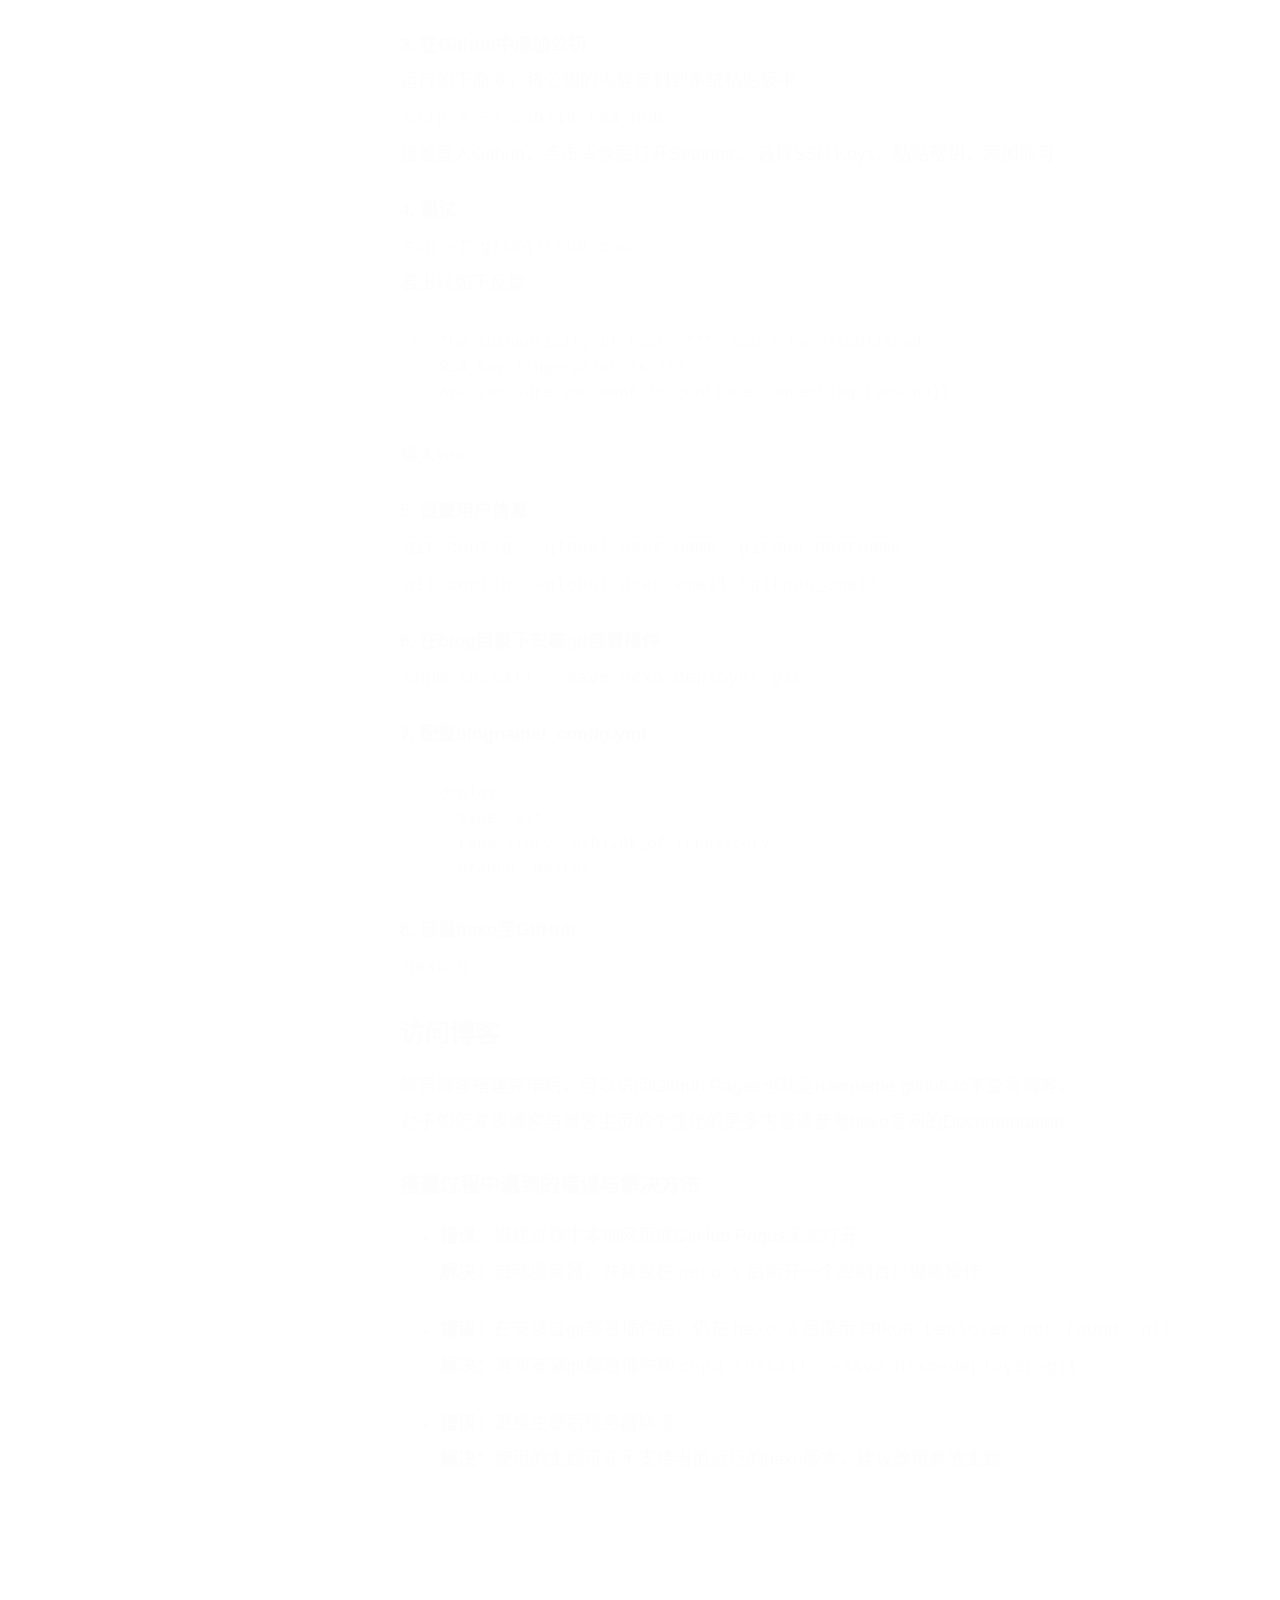
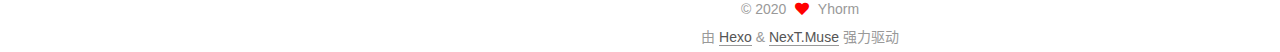
<file: 2020/07/08/搭建简易hexo博客/index.html>
<!DOCTYPE html>
<html lang="zh-CN">
<head>
  <meta charset="UTF-8">
<meta name="viewport" content="width=device-width, initial-scale=1, maximum-scale=2">
<meta name="theme-color" content="#222">
<meta name="generator" content="Hexo 4.2.1">
  <link rel="apple-touch-icon" sizes="180x180" href="/images/apple-touch-icon-next.png">
  <link rel="icon" type="image/png" sizes="32x32" href="/images/favicon-32x32-next.png">
  <link rel="icon" type="image/png" sizes="16x16" href="/images/favicon-16x16-next.png">
  <link rel="mask-icon" href="/images/logo.svg" color="#222">

<link rel="stylesheet" href="/css/main.css">


<link rel="stylesheet" href="/lib/font-awesome/css/all.min.css">

<script id="hexo-configurations">
    var NexT = window.NexT || {};
    var CONFIG = {"hostname":"yoursite.com","root":"/","scheme":"Muse","version":"7.8.0","exturl":false,"sidebar":{"position":"left","display":"post","padding":18,"offset":12,"onmobile":false},"copycode":{"enable":false,"show_result":false,"style":null},"back2top":{"enable":true,"sidebar":false,"scrollpercent":false},"bookmark":{"enable":false,"color":"#222","save":"auto"},"fancybox":false,"mediumzoom":false,"lazyload":false,"pangu":false,"comments":{"style":"tabs","active":null,"storage":true,"lazyload":false,"nav":null},"algolia":{"hits":{"per_page":10},"labels":{"input_placeholder":"Search for Posts","hits_empty":"We didn't find any results for the search: ${query}","hits_stats":"${hits} results found in ${time} ms"}},"localsearch":{"enable":false,"trigger":"auto","top_n_per_article":1,"unescape":false,"preload":false},"motion":{"enable":true,"async":false,"transition":{"post_block":"fadeIn","post_header":"slideDownIn","post_body":"slideDownIn","coll_header":"slideLeftIn","sidebar":"slideUpIn"}}};
  </script>

  <meta name="description" content="安装必要软件与框架 官网下载Nodejs  安装淘宝的cnpm 管理器npm install -g cnpm --registry&#x3D;http:&#x2F;&#x2F;registry.npm.taobao.org  安装hexo框架cnpm install -g hexo-cli   初始化博客1. 创建与初始化mkdir blog&#x2F;&#x2F;创建博客目录hexo init blogname&#x2F;&#x2F;初始化博客cd blognam">
<meta property="og:type" content="article">
<meta property="og:title" content="搭建简易的hexo博客">
<meta property="og:url" content="http://yoursite.com/2020/07/08/%E6%90%AD%E5%BB%BA%E7%AE%80%E6%98%93hexo%E5%8D%9A%E5%AE%A2/index.html">
<meta property="og:site_name" content="Hexo">
<meta property="og:description" content="安装必要软件与框架 官网下载Nodejs  安装淘宝的cnpm 管理器npm install -g cnpm --registry&#x3D;http:&#x2F;&#x2F;registry.npm.taobao.org  安装hexo框架cnpm install -g hexo-cli   初始化博客1. 创建与初始化mkdir blog&#x2F;&#x2F;创建博客目录hexo init blogname&#x2F;&#x2F;初始化博客cd blognam">
<meta property="og:locale" content="zh_CN">
<meta property="article:published_time" content="2020-07-08T15:37:59.000Z">
<meta property="article:modified_time" content="2020-07-08T15:48:12.739Z">
<meta property="article:author" content="Yhorm">
<meta name="twitter:card" content="summary">

<link rel="canonical" href="http://yoursite.com/2020/07/08/%E6%90%AD%E5%BB%BA%E7%AE%80%E6%98%93hexo%E5%8D%9A%E5%AE%A2/">


<script id="page-configurations">
  // https://hexo.io/docs/variables.html
  CONFIG.page = {
    sidebar: "",
    isHome : false,
    isPost : true,
    lang   : 'zh-CN'
  };
</script>

  <title>搭建简易的hexo博客 | Hexo</title>
  






  <noscript>
  <style>
  .use-motion .brand,
  .use-motion .menu-item,
  .sidebar-inner,
  .use-motion .post-block,
  .use-motion .pagination,
  .use-motion .comments,
  .use-motion .post-header,
  .use-motion .post-body,
  .use-motion .collection-header { opacity: initial; }

  .use-motion .site-title,
  .use-motion .site-subtitle {
    opacity: initial;
    top: initial;
  }

  .use-motion .logo-line-before i { left: initial; }
  .use-motion .logo-line-after i { right: initial; }
  </style>
</noscript>

</head>

<body itemscope itemtype="http://schema.org/WebPage">
  <div class="container use-motion">
    <div class="headband"></div>

    <header class="header" itemscope itemtype="http://schema.org/WPHeader">
      <div class="header-inner"><div class="site-brand-container">
  <div class="site-nav-toggle">
    <div class="toggle" aria-label="切换导航栏">
      <span class="toggle-line toggle-line-first"></span>
      <span class="toggle-line toggle-line-middle"></span>
      <span class="toggle-line toggle-line-last"></span>
    </div>
  </div>

  <div class="site-meta">

    <a href="/" class="brand" rel="start">
      <span class="logo-line-before"><i></i></span>
      <h1 class="site-title">Hexo</h1>
      <span class="logo-line-after"><i></i></span>
    </a>
  </div>

  <div class="site-nav-right">
    <div class="toggle popup-trigger">
    </div>
  </div>
</div>




<nav class="site-nav">
  <ul id="menu" class="main-menu menu">
        <li class="menu-item menu-item-home">

    <a href="/" rel="section"><i class="fa fa-home fa-fw"></i>首页</a>

  </li>
        <li class="menu-item menu-item-about">

    <a href="/about/" rel="section"><i class="fa fa-user fa-fw"></i>关于</a>

  </li>
        <li class="menu-item menu-item-archives">

    <a href="/archives/" rel="section"><i class="fa fa-archive fa-fw"></i>归档</a>

  </li>
  </ul>
</nav>




</div>
    </header>

    
  <div class="back-to-top">
    <i class="fa fa-arrow-up"></i>
    <span>0%</span>
  </div>


    <main class="main">
      <div class="main-inner">
        <div class="content-wrap">
          

          <div class="content post posts-expand">
            

    
  
  
  <article itemscope itemtype="http://schema.org/Article" class="post-block" lang="zh-CN">
    <link itemprop="mainEntityOfPage" href="http://yoursite.com/2020/07/08/%E6%90%AD%E5%BB%BA%E7%AE%80%E6%98%93hexo%E5%8D%9A%E5%AE%A2/">

    <span hidden itemprop="author" itemscope itemtype="http://schema.org/Person">
      <meta itemprop="image" content="/images/avatar.gif">
      <meta itemprop="name" content="Yhorm">
      <meta itemprop="description" content="">
    </span>

    <span hidden itemprop="publisher" itemscope itemtype="http://schema.org/Organization">
      <meta itemprop="name" content="Hexo">
    </span>
      <header class="post-header">
        <h1 class="post-title" itemprop="name headline">
          搭建简易的hexo博客
        </h1>

        <div class="post-meta">
            <span class="post-meta-item">
              <span class="post-meta-item-icon">
                <i class="far fa-calendar"></i>
              </span>
              <span class="post-meta-item-text">发表于</span>
              

              <time title="创建时间：2020-07-08 23:37:59 / 修改时间：23:48:12" itemprop="dateCreated datePublished" datetime="2020-07-08T23:37:59+08:00">2020-07-08</time>
            </span>

          

        </div>
      </header>

    
    
    
    <div class="post-body" itemprop="articleBody">

      
        <h2 id="安装必要软件与框架"><a href="#安装必要软件与框架" class="headerlink" title="安装必要软件与框架"></a>安装必要软件与框架</h2><ul>
<li><p>官网下载<a href="https://nodejs.org/en/" target="_blank" rel="noopener">Nodejs</a></p>
</li>
<li><p>安装淘宝的cnpm 管理器<br><code>npm install -g cnpm --registry=http://registry.npm.taobao.org</code></p>
</li>
<li><p>安装hexo框架<br><code>cnpm install -g hexo-cli</code></p>
</li>
</ul>
<h2 id="初始化博客"><a href="#初始化博客" class="headerlink" title="初始化博客"></a>初始化博客</h2><p><strong>1. 创建与初始化</strong><br><code>mkdir blog//创建博客目录</code><br><code>hexo init blogname//初始化博客</code><br><code>cd blogname//进入博客目录</code><br><code>hexo s//启动服务器</code><br><code>hexo new testblog//发表测试博客</code></p>
<p><strong>2. 更换主题</strong><br>  将主题文件下载至blogname/themes中<br>  再对blogname/_config.yml做如下改动</p>
<figure class="highlight plain"><table><tr><td class="gutter"><pre><span class="line">1</span><br></pre></td><td class="code"><pre><span class="line">theme: filename</span><br></pre></td></tr></table></figure>
<p><strong>3. 清理生成</strong><br><code>hexo clean//清理</code><br><code>hexo g//生成</code></p>
<h2 id="部署至GitHub-Pages"><a href="#部署至GitHub-Pages" class="headerlink" title="部署至GitHub Pages"></a>部署至GitHub Pages</h2><p><strong>1. 新建repository</strong><br>  在Github中新建repository并命名为username.github.io</p>
<p><strong>2. 创建SSH密钥</strong><br><code>ssh-keygen -t rsa -C &quot;github_email&quot;</code><br>  完成后回车三连</p>
<p><strong>3. 在Github中添加公钥</strong><br>  运行如下命令，将公钥的内容复制到系统粘贴板中<br><code>clip &lt; ~/.ssh/id_rsa.pub</code><br>  接着登入Github，点击头像后打开Settings， 选择SSH Keys，粘贴密钥，添加即可</p>
<p><strong>4. 测试</strong><br><code>ssh -T git@github.com</code><br>  若出现如下反馈</p>
<figure class="highlight plain"><table><tr><td class="gutter"><pre><span class="line">1</span><br><span class="line">2</span><br><span class="line">3</span><br></pre></td><td class="code"><pre><span class="line">The authenticity of host &#39;***&#39; can&#39;t be established.</span><br><span class="line">RSA key fingerprint is ***.</span><br><span class="line">Are you sure you want to continue connecting (yes&#x2F;no)?</span><br></pre></td></tr></table></figure>
<p>输入yes</p>
<p><strong>5. 设置用户信息</strong><br><code>git config --global user.name &quot;github_username&quot;</code><br><code>git config --global user.email  &quot;github_email&quot;</code></p>
<p><strong>6. 在blog目录下安装git部署插件</strong><br><code>cnpm install --save hexo-deployer-git</code></p>
<p><strong>7. 配置blogname/_config.yml</strong></p>
<figure class="highlight plain"><table><tr><td class="gutter"><pre><span class="line">1</span><br><span class="line">2</span><br><span class="line">3</span><br><span class="line">4</span><br></pre></td><td class="code"><pre><span class="line">deploy:</span><br><span class="line">  type: git</span><br><span class="line">  repository: sshlink_of_repository</span><br><span class="line">  branch: master</span><br></pre></td></tr></table></figure>
<p><strong>8. 部署hexo至GitHub</strong><br><code>hexo d</code></p>
<h2 id="访问博客"><a href="#访问博客" class="headerlink" title="访问博客"></a>访问博客</h2><p>简易博客搭建完毕后，可以访问Github Pages也就是username.github.io来查看博客。<br>对于如何发表博客与博客主页的个性化的更多内容请参考hexo官网的<a href="https://hexo.io/docs/" target="_blank" rel="noopener">Documentation</a></p>
<h4 id="搭建过程中遇到的错误与解决方法"><a href="#搭建过程中遇到的错误与解决方法" class="headerlink" title="搭建过程中遇到的错误与解决方法"></a>搭建过程中遇到的错误与解决方法</h4><ul>
<li><p><strong>错误：</strong>搭建过程中本地网页或GitHub Pages无法打开<br><strong>解决：</strong>启动服务器，并建议在<code>hexo s</code>后新开一个控制台以继续操作</p>
</li>
<li><p><strong>错误：</strong>在安装过git部署插件后，仍在<code>hexo d</code>后提示<code>ERROR Deployer not found: git</code><br><strong>解决：</strong>再次安装git部署插件即<code>cnpm install --save hexo-deployer-git</code></p>
</li>
<li><p><strong>错误：</strong>更换主题后服务器崩溃<br><strong>解决：</strong>使用的主题可能不支持当前运行的hexo版本，建议改用其他主题</p>
</li>
</ul>

    </div>

    
    
    

      <footer class="post-footer">

        


        
      </footer>
    
  </article>
  
  
  



          </div>
          

<script>
  window.addEventListener('tabs:register', () => {
    let { activeClass } = CONFIG.comments;
    if (CONFIG.comments.storage) {
      activeClass = localStorage.getItem('comments_active') || activeClass;
    }
    if (activeClass) {
      let activeTab = document.querySelector(`a[href="#comment-${activeClass}"]`);
      if (activeTab) {
        activeTab.click();
      }
    }
  });
  if (CONFIG.comments.storage) {
    window.addEventListener('tabs:click', event => {
      if (!event.target.matches('.tabs-comment .tab-content .tab-pane')) return;
      let commentClass = event.target.classList[1];
      localStorage.setItem('comments_active', commentClass);
    });
  }
</script>

        </div>
          
  
  <div class="toggle sidebar-toggle">
    <span class="toggle-line toggle-line-first"></span>
    <span class="toggle-line toggle-line-middle"></span>
    <span class="toggle-line toggle-line-last"></span>
  </div>

  <aside class="sidebar">
    <div class="sidebar-inner">

      <ul class="sidebar-nav motion-element">
        <li class="sidebar-nav-toc">
          文章目录
        </li>
        <li class="sidebar-nav-overview">
          站点概览
        </li>
      </ul>

      <!--noindex-->
      <div class="post-toc-wrap sidebar-panel">
          <div class="post-toc motion-element"><ol class="nav"><li class="nav-item nav-level-2"><a class="nav-link" href="#安装必要软件与框架"><span class="nav-number">1.</span> <span class="nav-text">安装必要软件与框架</span></a></li><li class="nav-item nav-level-2"><a class="nav-link" href="#初始化博客"><span class="nav-number">2.</span> <span class="nav-text">初始化博客</span></a></li><li class="nav-item nav-level-2"><a class="nav-link" href="#部署至GitHub-Pages"><span class="nav-number">3.</span> <span class="nav-text">部署至GitHub Pages</span></a></li><li class="nav-item nav-level-2"><a class="nav-link" href="#访问博客"><span class="nav-number">4.</span> <span class="nav-text">访问博客</span></a><ol class="nav-child"><li class="nav-item nav-level-4"><a class="nav-link" href="#搭建过程中遇到的错误与解决方法"><span class="nav-number">4.0.1.</span> <span class="nav-text">搭建过程中遇到的错误与解决方法</span></a></li></ol></li></ol></li></ol></div>
      </div>
      <!--/noindex-->

      <div class="site-overview-wrap sidebar-panel">
        <div class="site-author motion-element" itemprop="author" itemscope itemtype="http://schema.org/Person">
  <p class="site-author-name" itemprop="name">Yhorm</p>
  <div class="site-description" itemprop="description"></div>
</div>
<div class="site-state-wrap motion-element">
  <nav class="site-state">
      <div class="site-state-item site-state-posts">
          <a href="/archives/">
        
          <span class="site-state-item-count">1</span>
          <span class="site-state-item-name">日志</span>
        </a>
      </div>
  </nav>
</div>
  <div class="links-of-author motion-element">
      <span class="links-of-author-item">
        <a href="https://github.com/sunk9t" title="GitHub → https:&#x2F;&#x2F;github.com&#x2F;sunk9t" rel="noopener" target="_blank"><i class="fab fa-github fa-fw"></i>GitHub</a>
      </span>
  </div>



      </div>

    </div>
  </aside>
  <div id="sidebar-dimmer"></div>


      </div>
    </main>

    <footer class="footer">
      <div class="footer-inner">
        

        

<div class="copyright">
  
  &copy; 
  <span itemprop="copyrightYear">2020</span>
  <span class="with-love">
    <i class="fa fa-heart"></i>
  </span>
  <span class="author" itemprop="copyrightHolder">Yhorm</span>
</div>
  <div class="powered-by">由 <a href="https://hexo.io/" class="theme-link" rel="noopener" target="_blank">Hexo</a> & <a href="https://muse.theme-next.org/" class="theme-link" rel="noopener" target="_blank">NexT.Muse</a> 强力驱动
  </div>

        








      </div>
    </footer>
  </div>

  
  <script src="/lib/anime.min.js"></script>
  <script src="/lib/velocity/velocity.min.js"></script>
  <script src="/lib/velocity/velocity.ui.min.js"></script>

<script src="/js/utils.js"></script>

<script src="/js/motion.js"></script>


<script src="/js/schemes/muse.js"></script>


<script src="/js/next-boot.js"></script>




  















  

  

</body>
</html>
</file>
<file: css/main.css>
:root {
  --body-bg-color: #fff;
  --content-bg-color: #fff;
  --card-bg-color: #f5f5f5;
  --text-color: #555;
  --blockquote-color: #666;
  --link-color: #555;
  --link-hover-color: #222;
  --brand-color: #fff;
  --brand-hover-color: #fff;
  --table-row-odd-bg-color: #f9f9f9;
  --table-row-hover-bg-color: #f5f5f5;
  --menu-item-bg-color: #f5f5f5;
  --btn-default-bg: #222;
  --btn-default-color: #fff;
  --btn-default-border-color: #222;
  --btn-default-hover-bg: #fff;
  --btn-default-hover-color: #222;
  --btn-default-hover-border-color: #222;
}
html {
  line-height: 1.15; /* 1 */
  -webkit-text-size-adjust: 100%; /* 2 */
}
body {
  margin: 0;
}
main {
  display: block;
}
h1 {
  font-size: 2em;
  margin: 0.67em 0;
}
hr {
  box-sizing: content-box; /* 1 */
  height: 0; /* 1 */
  overflow: visible; /* 2 */
}
pre {
  font-family: monospace, monospace; /* 1 */
  font-size: 1em; /* 2 */
}
a {
  background: transparent;
}
abbr[title] {
  border-bottom: none; /* 1 */
  text-decoration: underline; /* 2 */
  text-decoration: underline dotted; /* 2 */
}
b,
strong {
  font-weight: bolder;
}
code,
kbd,
samp {
  font-family: monospace, monospace; /* 1 */
  font-size: 1em; /* 2 */
}
small {
  font-size: 80%;
}
sub,
sup {
  font-size: 75%;
  line-height: 0;
  position: relative;
  vertical-align: baseline;
}
sub {
  bottom: -0.25em;
}
sup {
  top: -0.5em;
}
img {
  border-style: none;
}
button,
input,
optgroup,
select,
textarea {
  font-family: inherit; /* 1 */
  font-size: 100%; /* 1 */
  line-height: 1.15; /* 1 */
  margin: 0; /* 2 */
}
button,
input {
/* 1 */
  overflow: visible;
}
button,
select {
/* 1 */
  text-transform: none;
}
button,
[type='button'],
[type='reset'],
[type='submit'] {
  -webkit-appearance: button;
}
button::-moz-focus-inner,
[type='button']::-moz-focus-inner,
[type='reset']::-moz-focus-inner,
[type='submit']::-moz-focus-inner {
  border-style: none;
  padding: 0;
}
button:-moz-focusring,
[type='button']:-moz-focusring,
[type='reset']:-moz-focusring,
[type='submit']:-moz-focusring {
  outline: 1px dotted ButtonText;
}
fieldset {
  padding: 0.35em 0.75em 0.625em;
}
legend {
  box-sizing: border-box; /* 1 */
  color: inherit; /* 2 */
  display: table; /* 1 */
  max-width: 100%; /* 1 */
  padding: 0; /* 3 */
  white-space: normal; /* 1 */
}
progress {
  vertical-align: baseline;
}
textarea {
  overflow: auto;
}
[type='checkbox'],
[type='radio'] {
  box-sizing: border-box; /* 1 */
  padding: 0; /* 2 */
}
[type='number']::-webkit-inner-spin-button,
[type='number']::-webkit-outer-spin-button {
  height: auto;
}
[type='search'] {
  outline-offset: -2px; /* 2 */
  -webkit-appearance: textfield; /* 1 */
}
[type='search']::-webkit-search-decoration {
  -webkit-appearance: none;
}
::-webkit-file-upload-button {
  font: inherit; /* 2 */
  -webkit-appearance: button; /* 1 */
}
details {
  display: block;
}
summary {
  display: list-item;
}
template {
  display: none;
}
[hidden] {
  display: none;
}
::selection {
  background: #262a30;
  color: #eee;
}
html,
body {
  height: 100%;
}
body {
  background: var(--body-bg-color);
  color: var(--text-color);
  font-family: 'Lato', "PingFang SC", "Microsoft YaHei", sans-serif;
  font-size: 1em;
  line-height: 2;
}
@media (max-width: 991px) {
  body {
    padding-left: 0 !important;
    padding-right: 0 !important;
  }
}
h1,
h2,
h3,
h4,
h5,
h6 {
  font-family: 'Lato', "PingFang SC", "Microsoft YaHei", sans-serif;
  font-weight: bold;
  line-height: 1.5;
  margin: 20px 0 15px;
}
h1 {
  font-size: 1.5em;
}
h2 {
  font-size: 1.375em;
}
h3 {
  font-size: 1.25em;
}
h4 {
  font-size: 1.125em;
}
h5 {
  font-size: 1em;
}
h6 {
  font-size: 0.875em;
}
p {
  margin: 0 0 20px 0;
}
a,
span.exturl {
  border-bottom: 1px solid #999;
  color: var(--link-color);
  outline: 0;
  text-decoration: none;
  overflow-wrap: break-word;
  word-wrap: break-word;
  cursor: pointer;
}
a:hover,
span.exturl:hover {
  border-bottom-color: var(--link-hover-color);
  color: var(--link-hover-color);
}
iframe,
img,
video {
  display: block;
  margin-left: auto;
  margin-right: auto;
  max-width: 100%;
}
hr {
  background-image: repeating-linear-gradient(-45deg, #ddd, #ddd 4px, transparent 4px, transparent 8px);
  border: 0;
  height: 3px;
  margin: 40px 0;
}
blockquote {
  border-left: 4px solid #ddd;
  color: var(--blockquote-color);
  margin: 0;
  padding: 0 15px;
}
blockquote cite::before {
  content: '-';
  padding: 0 5px;
}
dt {
  font-weight: bold;
}
dd {
  margin: 0;
  padding: 0;
}
kbd {
  background-color: #f5f5f5;
  background-image: linear-gradient(#eee, #fff, #eee);
  border: 1px solid #ccc;
  border-radius: 0.2em;
  box-shadow: 0.1em 0.1em 0.2em rgba(0,0,0,0.1);
  color: #555;
  font-family: inherit;
  padding: 0.1em 0.3em;
  white-space: nowrap;
}
.table-container {
  overflow: auto;
}
table {
  border-collapse: collapse;
  border-spacing: 0;
  font-size: 0.875em;
  margin: 0 0 20px 0;
  width: 100%;
}
tbody tr:nth-of-type(odd) {
  background: var(--table-row-odd-bg-color);
}
tbody tr:hover {
  background: var(--table-row-hover-bg-color);
}
caption,
th,
td {
  font-weight: normal;
  padding: 8px;
  vertical-align: middle;
}
th,
td {
  border: 1px solid #ddd;
  border-bottom: 3px solid #ddd;
}
th {
  font-weight: 700;
  padding-bottom: 10px;
}
td {
  border-bottom-width: 1px;
}
.btn {
  background: var(--btn-default-bg);
  border: 2px solid var(--btn-default-border-color);
  border-radius: 0;
  color: var(--btn-default-color);
  display: inline-block;
  font-size: 0.875em;
  line-height: 2;
  padding: 0 20px;
  text-decoration: none;
  transition-property: background-color;
  transition-delay: 0s;
  transition-duration: 0.2s;
  transition-timing-function: ease-in-out;
}
.btn:hover {
  background: var(--btn-default-hover-bg);
  border-color: var(--btn-default-hover-border-color);
  color: var(--btn-default-hover-color);
}
.btn + .btn {
  margin: 0 0 8px 8px;
}
.btn .fa-fw {
  text-align: left;
  width: 1.285714285714286em;
}
.toggle {
  line-height: 0;
}
.toggle .toggle-line {
  background: #fff;
  display: inline-block;
  height: 2px;
  left: 0;
  position: relative;
  top: 0;
  transition: all 0.4s;
  vertical-align: top;
  width: 100%;
}
.toggle .toggle-line:not(:first-child) {
  margin-top: 3px;
}
.toggle.toggle-arrow .toggle-line-first {
  left: 50%;
  top: 2px;
  transform: rotate(45deg);
  width: 50%;
}
.toggle.toggle-arrow .toggle-line-middle {
  left: 2px;
  width: 90%;
}
.toggle.toggle-arrow .toggle-line-last {
  left: 50%;
  top: -2px;
  transform: rotate(-45deg);
  width: 50%;
}
.toggle.toggle-close .toggle-line-first {
  transform: rotate(-45deg);
  top: 5px;
}
.toggle.toggle-close .toggle-line-middle {
  opacity: 0;
}
.toggle.toggle-close .toggle-line-last {
  transform: rotate(45deg);
  top: -5px;
}
.highlight,
pre {
  background: #f7f7f7;
  color: #4d4d4c;
  line-height: 1.6;
  margin: 0 auto 20px;
}
pre,
code {
  font-family: consolas, Menlo, monospace, "PingFang SC", "Microsoft YaHei";
}
code {
  background: #eee;
  border-radius: 3px;
  color: #555;
  padding: 2px 4px;
  overflow-wrap: break-word;
  word-wrap: break-word;
}
.highlight *::selection {
  background: #d6d6d6;
}
.highlight pre {
  border: 0;
  margin: 0;
  padding: 10px 0;
}
.highlight table {
  border: 0;
  margin: 0;
  width: auto;
}
.highlight td {
  border: 0;
  padding: 0;
}
.highlight figcaption {
  background: #eff2f3;
  color: #4d4d4c;
  display: flex;
  font-size: 0.875em;
  justify-content: space-between;
  line-height: 1.2;
  padding: 0.5em;
}
.highlight figcaption a {
  color: #4d4d4c;
}
.highlight figcaption a:hover {
  border-bottom-color: #4d4d4c;
}
.highlight .gutter {
  -moz-user-select: none;
  -ms-user-select: none;
  -webkit-user-select: none;
  user-select: none;
}
.highlight .gutter pre {
  background: #eff2f3;
  color: #869194;
  padding-left: 10px;
  padding-right: 10px;
  text-align: right;
}
.highlight .code pre {
  background: #f7f7f7;
  padding-left: 10px;
  width: 100%;
}
.gist table {
  width: auto;
}
.gist table td {
  border: 0;
}
pre {
  overflow: auto;
  padding: 10px;
}
pre code {
  background: none;
  color: #4d4d4c;
  font-size: 0.875em;
  padding: 0;
  text-shadow: none;
}
pre .deletion {
  background: #fdd;
}
pre .addition {
  background: #dfd;
}
pre .meta {
  color: #eab700;
  -moz-user-select: none;
  -ms-user-select: none;
  -webkit-user-select: none;
  user-select: none;
}
pre .comment {
  color: #8e908c;
}
pre .variable,
pre .attribute,
pre .tag,
pre .name,
pre .regexp,
pre .ruby .constant,
pre .xml .tag .title,
pre .xml .pi,
pre .xml .doctype,
pre .html .doctype,
pre .css .id,
pre .css .class,
pre .css .pseudo {
  color: #c82829;
}
pre .number,
pre .preprocessor,
pre .built_in,
pre .builtin-name,
pre .literal,
pre .params,
pre .constant,
pre .command {
  color: #f5871f;
}
pre .ruby .class .title,
pre .css .rules .attribute,
pre .string,
pre .symbol,
pre .value,
pre .inheritance,
pre .header,
pre .ruby .symbol,
pre .xml .cdata,
pre .special,
pre .formula {
  color: #718c00;
}
pre .title,
pre .css .hexcolor {
  color: #3e999f;
}
pre .function,
pre .python .decorator,
pre .python .title,
pre .ruby .function .title,
pre .ruby .title .keyword,
pre .perl .sub,
pre .javascript .title,
pre .coffeescript .title {
  color: #4271ae;
}
pre .keyword,
pre .javascript .function {
  color: #8959a8;
}
.blockquote-center {
  border-left: none;
  margin: 40px 0;
  padding: 0;
  position: relative;
  text-align: center;
}
.blockquote-center .fa {
  display: block;
  opacity: 0.6;
  position: absolute;
  width: 100%;
}
.blockquote-center .fa-quote-left {
  border-top: 1px solid #ccc;
  text-align: left;
  top: -20px;
}
.blockquote-center .fa-quote-right {
  border-bottom: 1px solid #ccc;
  text-align: right;
  bottom: -20px;
}
.blockquote-center p,
.blockquote-center div {
  text-align: center;
}
.post-body .group-picture img {
  margin: 0 auto;
  padding: 0 3px;
}
.group-picture-row {
  margin-bottom: 6px;
  overflow: hidden;
}
.group-picture-column {
  float: left;
  margin-bottom: 10px;
}
.post-body .label {
  color: #555;
  display: inline;
  padding: 0 2px;
}
.post-body .label.default {
  background: #f0f0f0;
}
.post-body .label.primary {
  background: #efe6f7;
}
.post-body .label.info {
  background: #e5f2f8;
}
.post-body .label.success {
  background: #e7f4e9;
}
.post-body .label.warning {
  background: #fcf6e1;
}
.post-body .label.danger {
  background: #fae8eb;
}
.post-body .tabs {
  margin-bottom: 20px;
}
.post-body .tabs,
.tabs-comment {
  display: block;
  padding-top: 10px;
  position: relative;
}
.post-body .tabs ul.nav-tabs,
.tabs-comment ul.nav-tabs {
  display: flex;
  flex-wrap: wrap;
  margin: 0;
  margin-bottom: -1px;
  padding: 0;
}
@media (max-width: 413px) {
  .post-body .tabs ul.nav-tabs,
  .tabs-comment ul.nav-tabs {
    display: block;
    margin-bottom: 5px;
  }
}
.post-body .tabs ul.nav-tabs li.tab,
.tabs-comment ul.nav-tabs li.tab {
  border-bottom: 1px solid #ddd;
  border-left: 1px solid transparent;
  border-right: 1px solid transparent;
  border-top: 3px solid transparent;
  flex-grow: 1;
  list-style-type: none;
  border-radius: 0 0 0 0;
}
@media (max-width: 413px) {
  .post-body .tabs ul.nav-tabs li.tab,
  .tabs-comment ul.nav-tabs li.tab {
    border-bottom: 1px solid transparent;
    border-left: 3px solid transparent;
    border-right: 1px solid transparent;
    border-top: 1px solid transparent;
  }
}
@media (max-width: 413px) {
  .post-body .tabs ul.nav-tabs li.tab,
  .tabs-comment ul.nav-tabs li.tab {
    border-radius: 0;
  }
}
.post-body .tabs ul.nav-tabs li.tab a,
.tabs-comment ul.nav-tabs li.tab a {
  border-bottom: initial;
  display: block;
  line-height: 1.8;
  outline: 0;
  padding: 0.25em 0.75em;
  text-align: center;
  transition-delay: 0s;
  transition-duration: 0.2s;
  transition-timing-function: ease-out;
}
.post-body .tabs ul.nav-tabs li.tab a i,
.tabs-comment ul.nav-tabs li.tab a i {
  width: 1.285714285714286em;
}
.post-body .tabs ul.nav-tabs li.tab.active,
.tabs-comment ul.nav-tabs li.tab.active {
  border-bottom: 1px solid transparent;
  border-left: 1px solid #ddd;
  border-right: 1px solid #ddd;
  border-top: 3px solid #fc6423;
}
@media (max-width: 413px) {
  .post-body .tabs ul.nav-tabs li.tab.active,
  .tabs-comment ul.nav-tabs li.tab.active {
    border-bottom: 1px solid #ddd;
    border-left: 3px solid #fc6423;
    border-right: 1px solid #ddd;
    border-top: 1px solid #ddd;
  }
}
.post-body .tabs ul.nav-tabs li.tab.active a,
.tabs-comment ul.nav-tabs li.tab.active a {
  color: var(--link-color);
  cursor: default;
}
.post-body .tabs .tab-content .tab-pane,
.tabs-comment .tab-content .tab-pane {
  border: 1px solid #ddd;
  border-top: 0;
  padding: 20px 20px 0 20px;
  border-radius: 0;
}
.post-body .tabs .tab-content .tab-pane:not(.active),
.tabs-comment .tab-content .tab-pane:not(.active) {
  display: none;
}
.post-body .tabs .tab-content .tab-pane.active,
.tabs-comment .tab-content .tab-pane.active {
  display: block;
}
.post-body .tabs .tab-content .tab-pane.active:nth-of-type(1),
.tabs-comment .tab-content .tab-pane.active:nth-of-type(1) {
  border-radius: 0 0 0 0;
}
@media (max-width: 413px) {
  .post-body .tabs .tab-content .tab-pane.active:nth-of-type(1),
  .tabs-comment .tab-content .tab-pane.active:nth-of-type(1) {
    border-radius: 0;
  }
}
.post-body .note {
  border-radius: 3px;
  margin-bottom: 20px;
  padding: 1em;
  position: relative;
  border: 1px solid #eee;
  border-left-width: 5px;
}
.post-body .note h2,
.post-body .note h3,
.post-body .note h4,
.post-body .note h5,
.post-body .note h6 {
  margin-top: 0;
  border-bottom: initial;
  margin-bottom: 0;
  padding-top: 0;
}
.post-body .note p:first-child,
.post-body .note ul:first-child,
.post-body .note ol:first-child,
.post-body .note table:first-child,
.post-body .note pre:first-child,
.post-body .note blockquote:first-child,
.post-body .note img:first-child {
  margin-top: 0;
}
.post-body .note p:last-child,
.post-body .note ul:last-child,
.post-body .note ol:last-child,
.post-body .note table:last-child,
.post-body .note pre:last-child,
.post-body .note blockquote:last-child,
.post-body .note img:last-child {
  margin-bottom: 0;
}
.post-body .note.default {
  border-left-color: #777;
}
.post-body .note.default h2,
.post-body .note.default h3,
.post-body .note.default h4,
.post-body .note.default h5,
.post-body .note.default h6 {
  color: #777;
}
.post-body .note.primary {
  border-left-color: #6f42c1;
}
.post-body .note.primary h2,
.post-body .note.primary h3,
.post-body .note.primary h4,
.post-body .note.primary h5,
.post-body .note.primary h6 {
  color: #6f42c1;
}
.post-body .note.info {
  border-left-color: #428bca;
}
.post-body .note.info h2,
.post-body .note.info h3,
.post-body .note.info h4,
.post-body .note.info h5,
.post-body .note.info h6 {
  color: #428bca;
}
.post-body .note.success {
  border-left-color: #5cb85c;
}
.post-body .note.success h2,
.post-body .note.success h3,
.post-body .note.success h4,
.post-body .note.success h5,
.post-body .note.success h6 {
  color: #5cb85c;
}
.post-body .note.warning {
  border-left-color: #f0ad4e;
}
.post-body .note.warning h2,
.post-body .note.warning h3,
.post-body .note.warning h4,
.post-body .note.warning h5,
.post-body .note.warning h6 {
  color: #f0ad4e;
}
.post-body .note.danger {
  border-left-color: #d9534f;
}
.post-body .note.danger h2,
.post-body .note.danger h3,
.post-body .note.danger h4,
.post-body .note.danger h5,
.post-body .note.danger h6 {
  color: #d9534f;
}
.pagination .prev,
.pagination .next,
.pagination .page-number,
.pagination .space {
  display: inline-block;
  margin: 0 10px;
  padding: 0 11px;
  position: relative;
  top: -1px;
}
@media (max-width: 767px) {
  .pagination .prev,
  .pagination .next,
  .pagination .page-number,
  .pagination .space {
    margin: 0 5px;
  }
}
.pagination {
  border-top: 1px solid #eee;
  margin: 120px 0 0;
  text-align: center;
}
.pagination .prev,
.pagination .next,
.pagination .page-number {
  border-bottom: 0;
  border-top: 1px solid #eee;
  transition-property: border-color;
  transition-delay: 0s;
  transition-duration: 0.2s;
  transition-timing-function: ease-in-out;
}
.pagination .prev:hover,
.pagination .next:hover,
.pagination .page-number:hover {
  border-top-color: #222;
}
.pagination .space {
  margin: 0;
  padding: 0;
}
.pagination .prev {
  margin-left: 0;
}
.pagination .next {
  margin-right: 0;
}
.pagination .page-number.current {
  background: #ccc;
  border-top-color: #ccc;
  color: #fff;
}
@media (max-width: 767px) {
  .pagination {
    border-top: none;
  }
  .pagination .prev,
  .pagination .next,
  .pagination .page-number {
    border-bottom: 1px solid #eee;
    border-top: 0;
    margin-bottom: 10px;
    padding: 0 10px;
  }
  .pagination .prev:hover,
  .pagination .next:hover,
  .pagination .page-number:hover {
    border-bottom-color: #222;
  }
}
.comments {
  margin-top: 60px;
  overflow: hidden;
}
.comment-button-group {
  display: flex;
  flex-wrap: wrap-reverse;
  justify-content: center;
  margin: 1em 0;
}
.comment-button-group .comment-button {
  margin: 0.1em 0.2em;
}
.comment-button-group .comment-button.active {
  background: var(--btn-default-hover-bg);
  border-color: var(--btn-default-hover-border-color);
  color: var(--btn-default-hover-color);
}
.comment-position {
  display: none;
}
.comment-position.active {
  display: block;
}
.tabs-comment {
  background: var(--content-bg-color);
  margin-top: 4em;
  padding-top: 0;
}
.tabs-comment .comments {
  border: 0;
  box-shadow: none;
  margin-top: 0;
  padding-top: 0;
}
.container {
  min-height: 100%;
  position: relative;
}
.main-inner {
  margin: 0 auto;
  width: 700px;
}
@media (min-width: 1200px) {
  .main-inner {
    width: 800px;
  }
}
@media (min-width: 1600px) {
  .main-inner {
    width: 900px;
  }
}
@media (max-width: 767px) {
  .content-wrap {
    padding: 0 20px;
  }
}
.header {
  background: transparent;
}
.header-inner {
  margin: 0 auto;
  width: 700px;
}
@media (min-width: 1200px) {
  .header-inner {
    width: 800px;
  }
}
@media (min-width: 1600px) {
  .header-inner {
    width: 900px;
  }
}
.site-brand-container {
  display: flex;
  flex-shrink: 0;
  padding: 0 10px;
}
.headband {
  background: #222;
  height: 3px;
}
.site-meta {
  flex-grow: 1;
  text-align: center;
}
@media (max-width: 767px) {
  .site-meta {
    text-align: center;
  }
}
.brand {
  border-bottom: none;
  color: var(--brand-color);
  display: inline-block;
  line-height: 1.375em;
  padding: 0 40px;
  position: relative;
}
.brand:hover {
  color: var(--brand-hover-color);
}
.site-title {
  font-family: 'Lato', "PingFang SC", "Microsoft YaHei", sans-serif;
  font-size: 1.375em;
  font-weight: normal;
  margin: 0;
}
.site-subtitle {
  color: #999;
  font-size: 0.8125em;
  margin: 10px 0;
}
.use-motion .brand {
  opacity: 0;
}
.use-motion .site-title,
.use-motion .site-subtitle,
.use-motion .custom-logo-image {
  opacity: 0;
  position: relative;
  top: -10px;
}
.site-nav-toggle,
.site-nav-right {
  display: none;
}
@media (max-width: 767px) {
  .site-nav-toggle,
  .site-nav-right {
    display: flex;
    flex-direction: column;
    justify-content: center;
  }
}
.site-nav-toggle .toggle,
.site-nav-right .toggle {
  color: var(--text-color);
  padding: 10px;
  width: 22px;
}
.site-nav-toggle .toggle .toggle-line,
.site-nav-right .toggle .toggle-line {
  background: var(--text-color);
  border-radius: 1px;
}
.site-nav {
  display: block;
}
@media (max-width: 767px) {
  .site-nav {
    clear: both;
    display: none;
  }
}
.site-nav.site-nav-on {
  display: block;
}
.menu {
  margin-top: 20px;
  padding-left: 0;
  text-align: center;
}
.menu-item {
  display: inline-block;
  list-style: none;
  margin: 0 10px;
}
@media (max-width: 767px) {
  .menu-item {
    display: block;
    margin-top: 10px;
  }
  .menu-item.menu-item-search {
    display: none;
  }
}
.menu-item a,
.menu-item span.exturl {
  border-bottom: 0;
  display: block;
  font-size: 0.8125em;
  transition-property: border-color;
  transition-delay: 0s;
  transition-duration: 0.2s;
  transition-timing-function: ease-in-out;
}
@media (hover: none) {
  .menu-item a:hover,
  .menu-item span.exturl:hover {
    border-bottom-color: transparent !important;
  }
}
.menu-item .fa,
.menu-item .fab,
.menu-item .far,
.menu-item .fas {
  margin-right: 8px;
}
.menu-item .badge {
  display: inline-block;
  font-weight: bold;
  line-height: 1;
  margin-left: 0.35em;
  margin-top: 0.35em;
  text-align: center;
  white-space: nowrap;
}
@media (max-width: 767px) {
  .menu-item .badge {
    float: right;
    margin-left: 0;
  }
}
.menu-item-active a,
.menu .menu-item a:hover,
.menu .menu-item span.exturl:hover {
  background: var(--menu-item-bg-color);
}
.use-motion .menu-item {
  opacity: 0;
}
.sidebar {
  background: #222;
  bottom: 0;
  box-shadow: inset 0 2px 6px #000;
  position: fixed;
  top: 0;
}
@media (max-width: 991px) {
  .sidebar {
    display: none;
  }
}
.sidebar-inner {
  color: #999;
  padding: 18px 10px;
  text-align: center;
}
.cc-license {
  margin-top: 10px;
  text-align: center;
}
.cc-license .cc-opacity {
  border-bottom: none;
  opacity: 0.7;
}
.cc-license .cc-opacity:hover {
  opacity: 0.9;
}
.cc-license img {
  display: inline-block;
}
.site-author-image {
  border: 2px solid #333;
  display: block;
  margin: 0 auto;
  max-width: 96px;
  padding: 2px;
}
.site-author-name {
  color: #f5f5f5;
  font-weight: normal;
  margin: 5px 0 0;
  text-align: center;
}
.site-description {
  color: #999;
  font-size: 1em;
  margin-top: 5px;
  text-align: center;
}
.links-of-author {
  margin-top: 15px;
}
.links-of-author a,
.links-of-author span.exturl {
  border-bottom-color: #555;
  display: inline-block;
  font-size: 0.8125em;
  margin-bottom: 10px;
  margin-right: 10px;
  vertical-align: middle;
}
.links-of-author a::before,
.links-of-author span.exturl::before {
  background: #45ffb1;
  border-radius: 50%;
  content: ' ';
  display: inline-block;
  height: 4px;
  margin-right: 3px;
  vertical-align: middle;
  width: 4px;
}
.sidebar-button {
  margin-top: 15px;
}
.sidebar-button a {
  border: 1px solid #fc6423;
  border-radius: 4px;
  color: #fc6423;
  display: inline-block;
  padding: 0 15px;
}
.sidebar-button a .fa,
.sidebar-button a .fab,
.sidebar-button a .far,
.sidebar-button a .fas {
  margin-right: 5px;
}
.sidebar-button a:hover {
  background: #fc6423;
  border: 1px solid #fc6423;
  color: #fff;
}
.sidebar-button a:hover .fa,
.sidebar-button a:hover .fab,
.sidebar-button a:hover .far,
.sidebar-button a:hover .fas {
  color: #fff;
}
.links-of-blogroll {
  font-size: 0.8125em;
  margin-top: 10px;
}
.links-of-blogroll-title {
  font-size: 0.875em;
  font-weight: 600;
  margin-top: 0;
}
.links-of-blogroll-list {
  list-style: none;
  margin: 0;
  padding: 0;
}
#sidebar-dimmer {
  display: none;
}
@media (max-width: 767px) {
  #sidebar-dimmer {
    background: #000;
    display: block;
    height: 100%;
    left: 100%;
    opacity: 0;
    position: fixed;
    top: 0;
    width: 100%;
    z-index: 1100;
  }
  .sidebar-active + #sidebar-dimmer {
    opacity: 0.7;
    transform: translateX(-100%);
    transition: opacity 0.5s;
  }
}
.sidebar-nav {
  margin: 0;
  padding-bottom: 20px;
  padding-left: 0;
}
.sidebar-nav li {
  border-bottom: 1px solid transparent;
  color: #666;
  cursor: pointer;
  display: inline-block;
  font-size: 0.875em;
}
.sidebar-nav li.sidebar-nav-overview {
  margin-left: 10px;
}
.sidebar-nav li:hover {
  color: #f5f5f5;
}
.sidebar-nav .sidebar-nav-active {
  border-bottom-color: #87daff;
  color: #87daff;
}
.sidebar-nav .sidebar-nav-active:hover {
  color: #87daff;
}
.sidebar-panel {
  display: none;
  overflow-x: hidden;
  overflow-y: auto;
}
.sidebar-panel-active {
  display: block;
}
.sidebar-toggle {
  background: #222;
  bottom: 45px;
  cursor: pointer;
  height: 14px;
  left: 30px;
  padding: 5px;
  position: fixed;
  width: 14px;
  z-index: 1300;
}
@media (max-width: 991px) {
  .sidebar-toggle {
    left: 20px;
    opacity: 0.8;
    display: none;
  }
}
.sidebar-toggle:hover .toggle-line {
  background: #87daff;
}
.post-toc {
  font-size: 0.875em;
}
.post-toc ol {
  list-style: none;
  margin: 0;
  padding: 0 2px 5px 10px;
  text-align: left;
}
.post-toc ol > ol {
  padding-left: 0;
}
.post-toc ol a {
  transition-property: all;
  transition-delay: 0s;
  transition-duration: 0.2s;
  transition-timing-function: ease-in-out;
}
.post-toc .nav-item {
  line-height: 1.8;
  overflow: hidden;
  text-overflow: ellipsis;
  white-space: nowrap;
}
.post-toc .nav .nav-child {
  display: none;
}
.post-toc .nav .active > .nav-child {
  display: block;
}
.post-toc .nav .active-current > .nav-child {
  display: block;
}
.post-toc .nav .active-current > .nav-child > .nav-item {
  display: block;
}
.post-toc .nav .active > a {
  border-bottom-color: #87daff;
  color: #87daff;
}
.post-toc .nav .active-current > a {
  color: #87daff;
}
.post-toc .nav .active-current > a:hover {
  color: #87daff;
}
.site-state {
  display: flex;
  justify-content: center;
  line-height: 1.4;
  margin-top: 10px;
  overflow: hidden;
  text-align: center;
  white-space: nowrap;
}
.site-state-item {
  padding: 0 15px;
}
.site-state-item:not(:first-child) {
  border-left: 1px solid #333;
}
.site-state-item a {
  border-bottom: none;
}
.site-state-item-count {
  display: block;
  font-size: 1.25em;
  font-weight: 600;
  text-align: center;
}
.site-state-item-name {
  color: inherit;
  font-size: 0.875em;
}
.footer {
  color: #999;
  font-size: 0.875em;
  padding: 20px 0;
}
.footer.footer-fixed {
  bottom: 0;
  left: 0;
  position: absolute;
  right: 0;
}
.footer-inner {
  box-sizing: border-box;
  margin: 0 auto;
  text-align: center;
  width: 700px;
}
@media (min-width: 1200px) {
  .footer-inner {
    width: 800px;
  }
}
@media (min-width: 1600px) {
  .footer-inner {
    width: 900px;
  }
}
.languages {
  display: inline-block;
  font-size: 1.125em;
  position: relative;
}
.languages .lang-select-label span {
  margin: 0 0.5em;
}
.languages .lang-select {
  height: 100%;
  left: 0;
  opacity: 0;
  position: absolute;
  top: 0;
  width: 100%;
}
.with-love {
  color: #ff0000;
  display: inline-block;
  margin: 0 5px;
}
.powered-by,
.theme-info {
  display: inline-block;
}
@-moz-keyframes iconAnimate {
  0%, 100% {
    transform: scale(1);
  }
  10%, 30% {
    transform: scale(0.9);
  }
  20%, 40%, 60%, 80% {
    transform: scale(1.1);
  }
  50%, 70% {
    transform: scale(1.1);
  }
}
@-webkit-keyframes iconAnimate {
  0%, 100% {
    transform: scale(1);
  }
  10%, 30% {
    transform: scale(0.9);
  }
  20%, 40%, 60%, 80% {
    transform: scale(1.1);
  }
  50%, 70% {
    transform: scale(1.1);
  }
}
@-o-keyframes iconAnimate {
  0%, 100% {
    transform: scale(1);
  }
  10%, 30% {
    transform: scale(0.9);
  }
  20%, 40%, 60%, 80% {
    transform: scale(1.1);
  }
  50%, 70% {
    transform: scale(1.1);
  }
}
@keyframes iconAnimate {
  0%, 100% {
    transform: scale(1);
  }
  10%, 30% {
    transform: scale(0.9);
  }
  20%, 40%, 60%, 80% {
    transform: scale(1.1);
  }
  50%, 70% {
    transform: scale(1.1);
  }
}
.back-to-top {
  font-size: 12px;
  text-align: center;
  transition-delay: 0s;
  transition-duration: 0.2s;
  transition-timing-function: ease-in-out;
}
.back-to-top {
  background: #222;
  bottom: -100px;
  box-sizing: border-box;
  color: #fff;
  cursor: pointer;
  left: 30px;
  opacity: 1;
  padding: 0 6px;
  position: fixed;
  transition-property: bottom;
  z-index: 1300;
  width: 24px;
}
.back-to-top span {
  display: none;
}
.back-to-top:hover {
  color: #87daff;
}
.back-to-top.back-to-top-on {
  bottom: 19px;
}
@media (max-width: 991px) {
  .back-to-top {
    left: 20px;
    opacity: 0.8;
  }
}
.post-body {
  font-family: 'Lato', "PingFang SC", "Microsoft YaHei", sans-serif;
  overflow-wrap: break-word;
  word-wrap: break-word;
}
@media (min-width: 1200px) {
  .post-body {
    font-size: 1.125em;
  }
}
.post-body .exturl .fa {
  font-size: 0.875em;
  margin-left: 4px;
}
.post-body .image-caption,
.post-body .figure .caption {
  color: #999;
  font-size: 0.875em;
  font-weight: bold;
  line-height: 1;
  margin: -20px auto 15px;
  text-align: center;
}
.post-sticky-flag {
  display: inline-block;
  transform: rotate(30deg);
}
.post-button {
  margin-top: 40px;
  text-align: center;
}
.use-motion .post-block,
.use-motion .pagination,
.use-motion .comments {
  opacity: 0;
}
.use-motion .post-header {
  opacity: 0;
}
.use-motion .post-body {
  opacity: 0;
}
.use-motion .collection-header {
  opacity: 0;
}
.posts-collapse {
  margin-left: 35px;
  position: relative;
}
@media (max-width: 767px) {
  .posts-collapse {
    margin-left: 0px;
    margin-right: 0px;
  }
}
.posts-collapse .collection-title {
  font-size: 1.125em;
  position: relative;
}
.posts-collapse .collection-title::before {
  background: #999;
  border: 1px solid #fff;
  border-radius: 50%;
  content: ' ';
  height: 10px;
  left: 0;
  margin-left: -6px;
  margin-top: -4px;
  position: absolute;
  top: 50%;
  width: 10px;
}
.posts-collapse .collection-year {
  font-size: 1.5em;
  font-weight: bold;
  margin: 60px 0;
  position: relative;
}
.posts-collapse .collection-year::before {
  background: #bbb;
  border-radius: 50%;
  content: ' ';
  height: 8px;
  left: 0;
  margin-left: -4px;
  margin-top: -4px;
  position: absolute;
  top: 50%;
  width: 8px;
}
.posts-collapse .collection-header {
  display: block;
  margin: 0 0 0 20px;
}
.posts-collapse .collection-header small {
  color: #bbb;
  margin-left: 5px;
}
.posts-collapse .post-header {
  border-bottom: 1px dashed #ccc;
  margin: 30px 0;
  padding-left: 15px;
  position: relative;
  transition-property: border;
  transition-delay: 0s;
  transition-duration: 0.2s;
  transition-timing-function: ease-in-out;
}
.posts-collapse .post-header::before {
  background: #bbb;
  border: 1px solid #fff;
  border-radius: 50%;
  content: ' ';
  height: 6px;
  left: 0;
  margin-left: -4px;
  position: absolute;
  top: 0.75em;
  transition-property: background;
  width: 6px;
  transition-delay: 0s;
  transition-duration: 0.2s;
  transition-timing-function: ease-in-out;
}
.posts-collapse .post-header:hover {
  border-bottom-color: #666;
}
.posts-collapse .post-header:hover::before {
  background: #222;
}
.posts-collapse .post-meta {
  display: inline;
  font-size: 0.75em;
  margin-right: 10px;
}
.posts-collapse .post-title {
  display: inline;
}
.posts-collapse .post-title a,
.posts-collapse .post-title span.exturl {
  border-bottom: none;
  color: var(--link-color);
}
.posts-collapse .post-title .fa-external-link-alt {
  font-size: 0.875em;
  margin-left: 5px;
}
.posts-collapse::before {
  background: #f5f5f5;
  content: ' ';
  height: 100%;
  left: 0;
  margin-left: -2px;
  position: absolute;
  top: 1.25em;
  width: 4px;
}
.post-eof {
  background: #ccc;
  height: 1px;
  margin: 80px auto 60px;
  text-align: center;
  width: 8%;
}
.post-block:last-of-type .post-eof {
  display: none;
}
.content {
  padding-top: 40px;
}
@media (min-width: 992px) {
  .post-body {
    text-align: justify;
  }
}
@media (max-width: 991px) {
  .post-body {
    text-align: justify;
  }
}
.post-body h1,
.post-body h2,
.post-body h3,
.post-body h4,
.post-body h5,
.post-body h6 {
  padding-top: 10px;
}
.post-body h1 .header-anchor,
.post-body h2 .header-anchor,
.post-body h3 .header-anchor,
.post-body h4 .header-anchor,
.post-body h5 .header-anchor,
.post-body h6 .header-anchor {
  border-bottom-style: none;
  color: #ccc;
  float: right;
  margin-left: 10px;
  visibility: hidden;
}
.post-body h1 .header-anchor:hover,
.post-body h2 .header-anchor:hover,
.post-body h3 .header-anchor:hover,
.post-body h4 .header-anchor:hover,
.post-body h5 .header-anchor:hover,
.post-body h6 .header-anchor:hover {
  color: inherit;
}
.post-body h1:hover .header-anchor,
.post-body h2:hover .header-anchor,
.post-body h3:hover .header-anchor,
.post-body h4:hover .header-anchor,
.post-body h5:hover .header-anchor,
.post-body h6:hover .header-anchor {
  visibility: visible;
}
.post-body iframe,
.post-body img,
.post-body video {
  margin-bottom: 20px;
}
.post-body .video-container {
  height: 0;
  margin-bottom: 20px;
  overflow: hidden;
  padding-top: 75%;
  position: relative;
  width: 100%;
}
.post-body .video-container iframe,
.post-body .video-container object,
.post-body .video-container embed {
  height: 100%;
  left: 0;
  margin: 0;
  position: absolute;
  top: 0;
  width: 100%;
}
.post-gallery {
  align-items: center;
  display: grid;
  grid-gap: 10px;
  grid-template-columns: 1fr 1fr 1fr;
  margin-bottom: 20px;
}
@media (max-width: 767px) {
  .post-gallery {
    grid-template-columns: 1fr 1fr;
  }
}
.post-gallery a {
  border: 0;
}
.post-gallery img {
  margin: 0;
}
.posts-expand .post-header {
  font-size: 1.125em;
}
.posts-expand .post-title {
  font-size: 1.5em;
  font-weight: normal;
  margin: initial;
  text-align: center;
  overflow-wrap: break-word;
  word-wrap: break-word;
}
.posts-expand .post-title-link {
  border-bottom: none;
  color: var(--link-color);
  display: inline-block;
  position: relative;
  vertical-align: top;
}
.posts-expand .post-title-link::before {
  background: var(--link-color);
  bottom: 0;
  content: '';
  height: 2px;
  left: 0;
  position: absolute;
  transform: scaleX(0);
  visibility: hidden;
  width: 100%;
  transition-delay: 0s;
  transition-duration: 0.2s;
  transition-timing-function: ease-in-out;
}
.posts-expand .post-title-link:hover::before {
  transform: scaleX(1);
  visibility: visible;
}
.posts-expand .post-title-link .fa-external-link-alt {
  font-size: 0.875em;
  margin-left: 5px;
}
.posts-expand .post-meta {
  color: #999;
  font-family: 'Lato', "PingFang SC", "Microsoft YaHei", sans-serif;
  font-size: 0.75em;
  margin: 3px 0 60px 0;
  text-align: center;
}
.posts-expand .post-meta .post-description {
  font-size: 0.875em;
  margin-top: 2px;
}
.posts-expand .post-meta time {
  border-bottom: 1px dashed #999;
  cursor: pointer;
}
.post-meta .post-meta-item + .post-meta-item::before {
  content: '|';
  margin: 0 0.5em;
}
.post-meta-divider {
  margin: 0 0.5em;
}
.post-meta-item-icon {
  margin-right: 3px;
}
@media (max-width: 991px) {
  .post-meta-item-icon {
    display: inline-block;
  }
}
@media (max-width: 991px) {
  .post-meta-item-text {
    display: none;
  }
}
.post-nav {
  border-top: 1px solid #eee;
  display: flex;
  justify-content: space-between;
  margin-top: 15px;
  padding: 10px 5px 0;
}
.post-nav-item {
  flex: 1;
}
.post-nav-item a {
  border-bottom: none;
  display: block;
  font-size: 0.875em;
  line-height: 1.6;
  position: relative;
}
.post-nav-item a:active {
  top: 2px;
}
.post-nav-item .fa {
  font-size: 0.75em;
}
.post-nav-item:first-child {
  margin-right: 15px;
}
.post-nav-item:first-child .fa {
  margin-right: 5px;
}
.post-nav-item:last-child {
  margin-left: 15px;
  text-align: right;
}
.post-nav-item:last-child .fa {
  margin-left: 5px;
}
.rtl.post-body p,
.rtl.post-body a,
.rtl.post-body h1,
.rtl.post-body h2,
.rtl.post-body h3,
.rtl.post-body h4,
.rtl.post-body h5,
.rtl.post-body h6,
.rtl.post-body li,
.rtl.post-body ul,
.rtl.post-body ol {
  direction: rtl;
  font-family: UKIJ Ekran;
}
.rtl.post-title {
  font-family: UKIJ Ekran;
}
.post-tags {
  margin-top: 40px;
  text-align: center;
}
.post-tags a {
  display: inline-block;
  font-size: 0.8125em;
}
.post-tags a:not(:last-child) {
  margin-right: 10px;
}
.post-widgets {
  border-top: 1px solid #eee;
  margin-top: 15px;
  text-align: center;
}
.wp_rating {
  height: 20px;
  line-height: 20px;
  margin-top: 10px;
  padding-top: 6px;
  text-align: center;
}
.social-like {
  display: flex;
  font-size: 0.875em;
  justify-content: center;
  text-align: center;
}
.reward-container {
  margin: 20px auto;
  padding: 10px 0;
  text-align: center;
  width: 90%;
}
.reward-container button {
  background: transparent;
  border: 1px solid #fc6423;
  border-radius: 0;
  color: #fc6423;
  cursor: pointer;
  line-height: 2;
  outline: 0;
  padding: 0 15px;
  vertical-align: text-top;
}
.reward-container button:hover {
  background: #fc6423;
  border: 1px solid transparent;
  color: #fa9366;
}
#qr {
  padding-top: 20px;
}
#qr a {
  border: 0;
}
#qr img {
  display: inline-block;
  margin: 0.8em 2em 0 2em;
  max-width: 100%;
  width: 180px;
}
#qr p {
  text-align: center;
}
.category-all-page .category-all-title {
  text-align: center;
}
.category-all-page .category-all {
  margin-top: 20px;
}
.category-all-page .category-list {
  list-style: none;
  margin: 0;
  padding: 0;
}
.category-all-page .category-list-item {
  margin: 5px 10px;
}
.category-all-page .category-list-count {
  color: #bbb;
}
.category-all-page .category-list-count::before {
  content: ' (';
  display: inline;
}
.category-all-page .category-list-count::after {
  content: ') ';
  display: inline;
}
.category-all-page .category-list-child {
  padding-left: 10px;
}
.event-list {
  padding: 0;
}
.event-list hr {
  background: #222;
  margin: 20px 0 45px 0;
}
.event-list hr::after {
  background: #222;
  color: #fff;
  content: 'NOW';
  display: inline-block;
  font-weight: bold;
  padding: 0 5px;
  text-align: right;
}
.event-list .event {
  background: #222;
  margin: 20px 0;
  min-height: 40px;
  padding: 15px 0 15px 10px;
}
.event-list .event .event-summary {
  color: #fff;
  margin: 0;
  padding-bottom: 3px;
}
.event-list .event .event-summary::before {
  animation: dot-flash 1s alternate infinite ease-in-out;
  color: #fff;
  content: '\f111';
  display: inline-block;
  font-size: 10px;
  margin-right: 25px;
  vertical-align: middle;
  font-family: 'Font Awesome 5 Free';
  font-weight: 900;
}
.event-list .event .event-relative-time {
  color: #bbb;
  display: inline-block;
  font-size: 12px;
  font-weight: normal;
  padding-left: 12px;
}
.event-list .event .event-details {
  color: #fff;
  display: block;
  line-height: 18px;
  margin-left: 56px;
  padding-bottom: 6px;
  padding-top: 3px;
  text-indent: -24px;
}
.event-list .event .event-details::before {
  color: #fff;
  display: inline-block;
  margin-right: 9px;
  text-align: center;
  text-indent: 0;
  width: 14px;
  font-family: 'Font Awesome 5 Free';
  font-weight: 900;
}
.event-list .event .event-details.event-location::before {
  content: '\f041';
}
.event-list .event .event-details.event-duration::before {
  content: '\f017';
}
.event-list .event-past {
  background: #f5f5f5;
}
.event-list .event-past .event-summary,
.event-list .event-past .event-details {
  color: #bbb;
  opacity: 0.9;
}
.event-list .event-past .event-summary::before,
.event-list .event-past .event-details::before {
  animation: none;
  color: #bbb;
}
@-moz-keyframes dot-flash {
  from {
    opacity: 1;
    transform: scale(1);
  }
  to {
    opacity: 0;
    transform: scale(0.8);
  }
}
@-webkit-keyframes dot-flash {
  from {
    opacity: 1;
    transform: scale(1);
  }
  to {
    opacity: 0;
    transform: scale(0.8);
  }
}
@-o-keyframes dot-flash {
  from {
    opacity: 1;
    transform: scale(1);
  }
  to {
    opacity: 0;
    transform: scale(0.8);
  }
}
@keyframes dot-flash {
  from {
    opacity: 1;
    transform: scale(1);
  }
  to {
    opacity: 0;
    transform: scale(0.8);
  }
}
ul.breadcrumb {
  font-size: 0.75em;
  list-style: none;
  margin: 1em 0;
  padding: 0 2em;
  text-align: center;
}
ul.breadcrumb li {
  display: inline;
}
ul.breadcrumb li + li::before {
  content: '/\00a0';
  font-weight: normal;
  padding: 0.5em;
}
ul.breadcrumb li + li:last-child {
  font-weight: bold;
}
.tag-cloud {
  text-align: center;
}
.tag-cloud a {
  display: inline-block;
  margin: 10px;
}
.tag-cloud a:hover {
  color: var(--link-hover-color) !important;
}
@media (max-width: 767px) {
  .header-inner,
  .main-inner,
  .footer-inner {
    width: auto;
  }
}
.header-inner {
  padding-top: 100px;
}
@media (max-width: 767px) {
  .header-inner {
    padding-top: 50px;
  }
}
.main-inner {
  padding-bottom: 60px;
}
.content {
  padding-top: 70px;
}
@media (max-width: 767px) {
  .content {
    padding-top: 35px;
  }
}
embed {
  display: block;
  margin: 0 auto 25px auto;
}
.custom-logo .site-meta-headline {
  text-align: center;
}
.custom-logo .site-title {
  color: #222;
  margin: 10px auto 0;
}
.custom-logo .site-title a {
  border: 0;
}
.custom-logo-image {
  background: #fff;
  margin: 0 auto;
  max-width: 150px;
  padding: 5px;
}
.brand {
  background: var(--btn-default-bg);
}
@media (max-width: 767px) {
  .site-nav {
    border-bottom: 1px solid #ddd;
    border-top: 1px solid #ddd;
    left: 0;
    margin: 0;
    padding: 0;
    width: 100%;
  }
}
@media (max-width: 767px) {
  .menu {
    text-align: left;
  }
}
.menu-item-active a,
.menu .menu-item a:hover,
.menu .menu-item span.exturl:hover {
  background: transparent;
  border-bottom: 1px solid var(--link-hover-color) !important;
}
@media (max-width: 767px) {
  .menu-item-active a,
  .menu .menu-item a:hover,
  .menu .menu-item span.exturl:hover {
    border-bottom: 1px dotted #ddd !important;
  }
}
@media (max-width: 767px) {
  .menu .menu-item {
    margin: 0 10px;
  }
}
.menu .menu-item a,
.menu .menu-item span.exturl {
  border-bottom: 1px solid transparent;
}
@media (max-width: 767px) {
  .menu .menu-item a,
  .menu .menu-item span.exturl {
    padding: 5px 10px;
  }
}
@media (min-width: 768px) {
  .menu .menu-item .fa,
  .menu .menu-item .fab,
  .menu .menu-item .far,
  .menu .menu-item .fas {
    display: block;
    line-height: 2;
    margin-right: 0;
    width: 100%;
  }
}
.menu .menu-item .badge {
  background: #eee;
  padding: 1px 4px;
}
.sub-menu {
  margin: 10px 0;
}
.sub-menu .menu-item {
  display: inline-block;
}
.sidebar {
  left: -320px;
}
.sidebar.sidebar-active {
  left: 0;
}
.sidebar {
  width: 320px;
  z-index: 1200;
  transition-delay: 0s;
  transition-duration: 0.2s;
  transition-timing-function: ease-out;
}
.sidebar a,
.sidebar span.exturl {
  border-bottom-color: #555;
  color: #999;
}
.sidebar a:hover,
.sidebar span.exturl:hover {
  border-bottom-color: #eee;
  color: #eee;
}
.links-of-blogroll-item {
  padding: 2px 10px;
}
.links-of-blogroll-item a,
.links-of-blogroll-item span.exturl {
  box-sizing: border-box;
  display: inline-block;
  max-width: 280px;
  overflow: hidden;
  text-overflow: ellipsis;
  white-space: nowrap;
}
</file>
